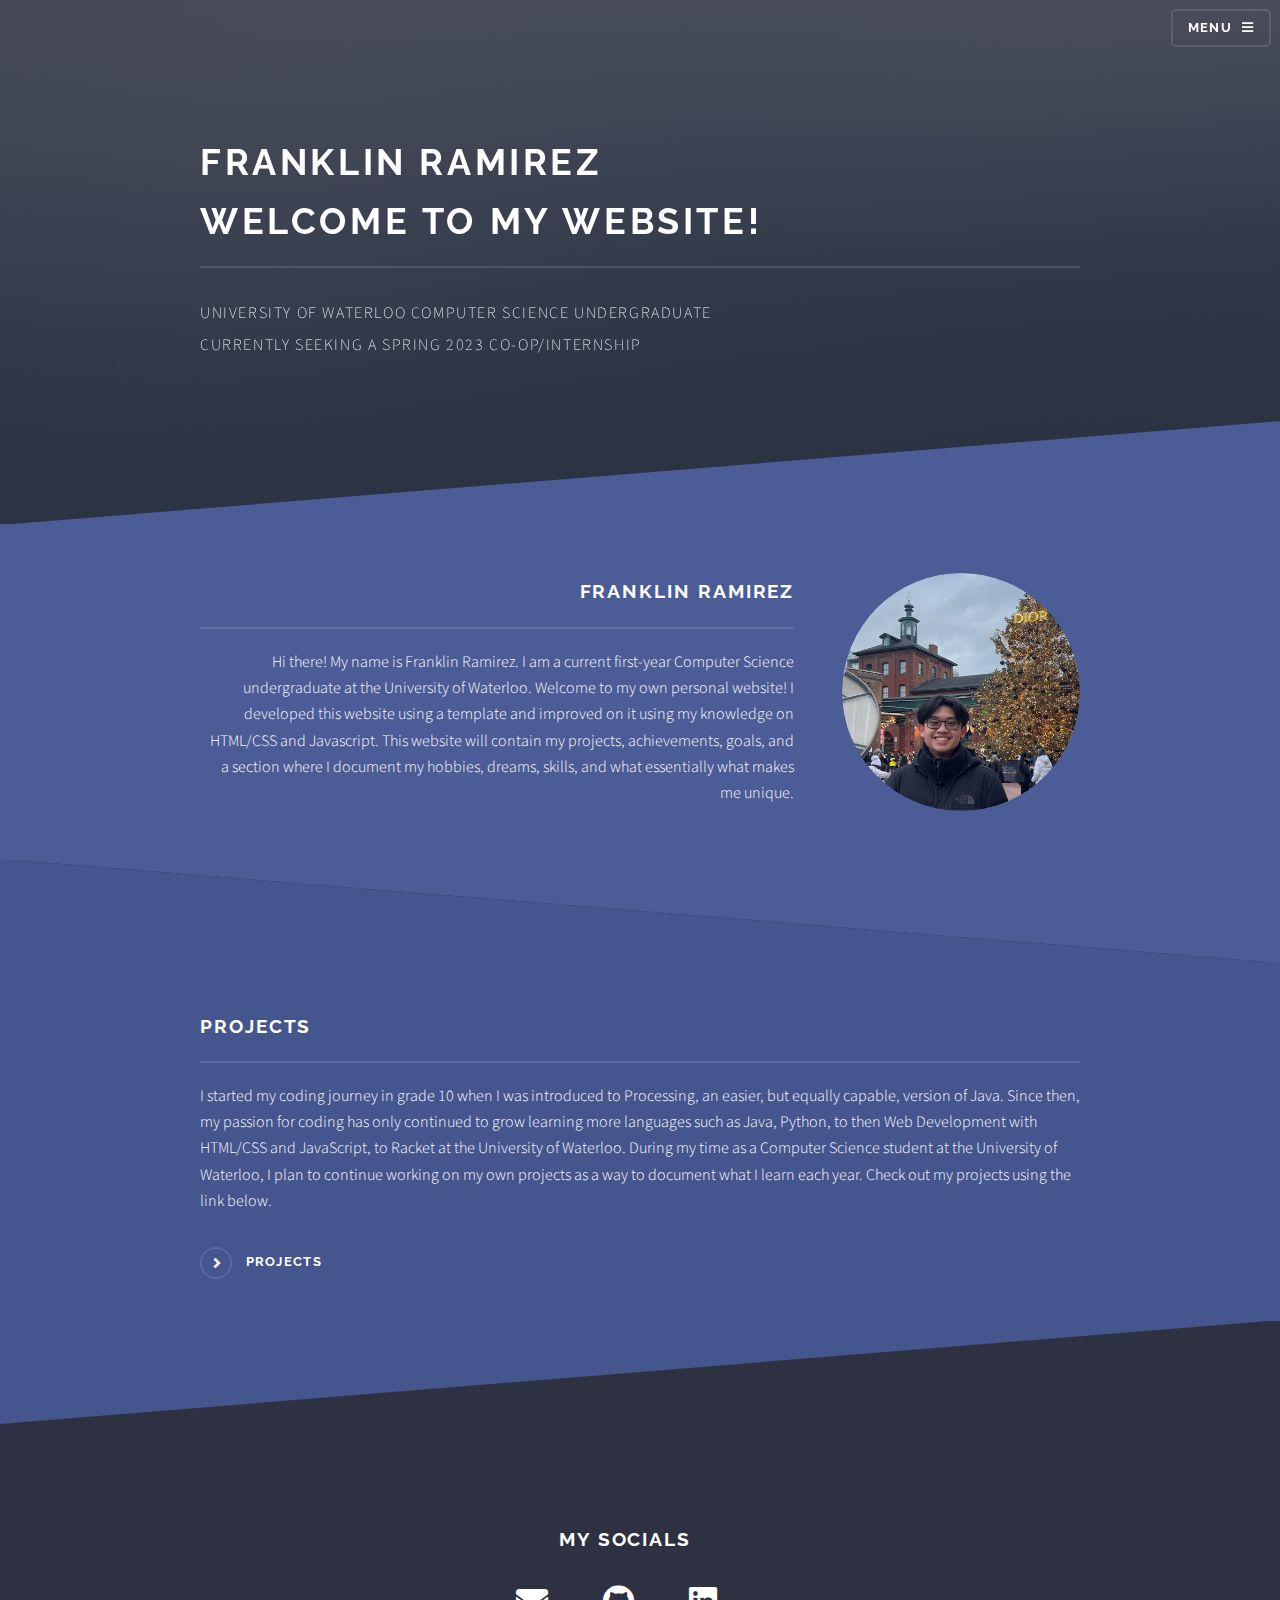
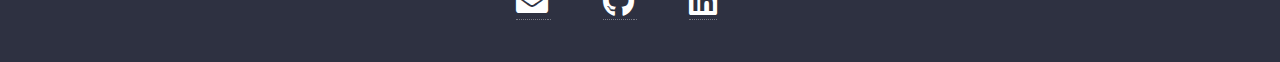
<file: index.html>
<!DOCTYPE HTML>
<html>
	<head>
		<title>Franklin Ramirez Home</title>
		<meta charset="utf-8" />
		<meta name="viewport" content="width=device-width, initial-scale=1, user-scalable=no" />
		<link rel="stylesheet" href="assets/css/main.css" />
		<noscript><link rel="stylesheet" href="assets/css/noscript.css" /></noscript>
	</head>
	<body class="is-preload">

		<!-- Page Wrapper -->
			<div id="page-wrapper">

				<!-- Header -->
					<header id="header" class="alt">
						<h1><a href="index.html">Franklin Ramirez</a></h1>
						<nav>
							<a href="#menu">Menu</a>
						</nav>
					</header>

				<!-- Menu -->
					<nav id="menu">
						<div class="inner">
							<h2>Menu</h2>
							<ul class="links">
								<li><a href="index.html">Home</a></li>
								<li><a href="projects.html">Projects</a></li>
								<!--<li><a href="elements.html">Elements</a></li>
								<li><a href="#">Log In</a></li>
								<li><a href="#">Sign Up</a></li> -->
							</ul>
							<a href="#" class="close">Close</a>
						</div>
					</nav>

				<!-- Banner -->
					<section id="banner">
						<div class="inner">
							
							<div class="logo"></div>
							<h2>Franklin Ramirez<br> Welcome to my Website!</h2>
							
							<p>University of Waterloo Computer Science Undergraduate<br>Currently seeking a Spring 2023 Co-op/Internship</p> 
							
						</div>
					</section>

				<!-- Wrapper -->
					<section id="wrapper">

						<!-- One -->
							<section id="one" class="wrapper spotlight style1">
								<div class="inner">
									<a href="#" class="image"><img  src="images/pic01.jpg" alt="Could Not Load Image" /></a>
									<div class="content">
										<h2 class="major">Franklin Ramirez</h2>
										<p>Hi there! My name is Franklin Ramirez. I am a current first-year Computer Science undergraduate at the University of Waterloo. Welcome to my own personal website! I developed this 
											website using a template and improved on it using my knowledge on HTML/CSS and Javascript. This website will contain my projects, achievements, goals, and a section where I document my hobbies, dreams, skills, and what essentially what makes me unique.
											
										</p>
									<!--	<a href="#" class="special">Learn more</a> Will continue and add a page soon-->
									</div>
								</div>
							</section>
								
						<!-- Two 
							<section id="two" class="wrapper alt spotlight style2">
								<div class="inner">
									<a href="#" class="image"><img src="images/pic02.jpg" alt="" /></a>
									<div class="content">
										<h2 class="major"></h2>
										<p>Lorem ipsum dolor sit amet, etiam lorem adipiscing elit. Cras turpis ante, nullam sit amet turpis non, sollicitudin posuere urna. Mauris id tellus arcu. Nunc vehicula id nulla dignissim dapibus. Nullam ultrices, neque et faucibus viverra, ex nulla cursus.</p>
										<a href="#" class="special">Learn more</a>
									</div>
								</div>
							</section> -->

						<!-- Three -->
							<section id="three" class="wrapper alt spotlight style2">
								<div class="inner">
									
									<div class="content">
										<h2 class="major">Projects</h2>
										<p>I started my coding journey in grade 10 when I was introduced to Processing, an easier, but equally capable, version of Java. Since then, 
											my passion for coding has only continued to grow learning more languages such as Java, Python, to then Web Development with HTML/CSS and JavaScript, to Racket 
											at the University of Waterloo. During my time as a Computer Science student at the University of Waterloo, I plan to continue working on my own projects as a way to document what I learn each year.
											Check out my projects using the link below. 
										</p>
										<a href="projects.html" class="special">Projects</a>
									</div>
								</div>
							</section>

						<!-- Four -->
						<!-- 	<section id="four" class="wrapper alt style1">
								<div class="inner">
									<h2 class="major">Vitae phasellus</h2>
									<p>Cras mattis ante fermentum, malesuada neque vitae, eleifend erat. Phasellus non pulvinar erat. Fusce tincidunt, nisl eget mattis egestas, purus ipsum consequat orci, sit amet lobortis lorem lacus in tellus. Sed ac elementum arcu. Quisque placerat auctor laoreet.</p>
									<section class="features">
										<article>
											<a href="#" class="image"><img src="images/pic04.jpg" alt="" /></a>
											<h3 class="major">Sed feugiat lorem</h3>
											<p>Lorem ipsum dolor sit amet, consectetur adipiscing vehicula id nulla dignissim dapibus ultrices.</p>
											<a href="#" class="special">Learn more</a>
										</article>
										<article>
											<a href="#" class="image"><img src="images/pic05.jpg" alt="" /></a>
											<h3 class="major">Nisl placerat</h3>
											<p>Lorem ipsum dolor sit amet, consectetur adipiscing vehicula id nulla dignissim dapibus ultrices.</p>
											<a href="#" class="special">Learn more</a>
										</article>
										<article>
											<a href="#" class="image"><img src="images/pic06.jpg" alt="" /></a>
											<h3 class="major">Ante fermentum</h3>
											<p>Lorem ipsum dolor sit amet, consectetur adipiscing vehicula id nulla dignissim dapibus ultrices.</p>
											<a href="#" class="special">Learn more</a>
										</article>
										<article>
											<a href="#" class="image"><img src="images/pic07.jpg" alt="" /></a>
											<h3 class="major">Fusce consequat</h3>
											<p>Lorem ipsum dolor sit amet, consectetur adipiscing vehicula id nulla dignissim dapibus ultrices.</p>
											<a href="#" class="special">Learn more</a>
										</article>
									</section>
									<ul class="actions">
										<li><a href="#" class="button">Browse All</a></li>
									</ul>
								</div>
							</section> 

					</section>   -->

				<!-- Footer -->
					<section id="footerEdit">
					<div class  = "text">
						<h2 class = "info">My Socials</h2>
					</div>
						<div class = "myDivElement"> 
						<ul class="contact">
	
							<li> <a href= "mailto:franklin.ramirez6111@gmail.com"> <i class="icon solid fa-envelope" style = "font-size: 2em"></i></li> </a>
							<li> <a href= "https://github.com/franklin611"> <i class="icon brands fa-github" style = "font-size: 2em"></i></li> </a>
							<li> <a href= "https://www.linkedin.com/in/franklin-ramirez611/"> <i class="icon brands fa-linkedin" style = "font-size: 2em"></i></li> </a>
							
						</ul>
					</div>
					</section>

			</div>

		<!-- Scripts -->
			<script src="assets/js/jquery.min.js"></script>
			<script src="assets/js/jquery.scrollex.min.js"></script>
			<script src="assets/js/browser.min.js"></script>
			<script src="assets/js/breakpoints.min.js"></script>
			<script src="assets/js/util.js"></script>
			<script src="assets/js/main.js"></script>

	</body>
</html>

<!-- Footer 
<section id="footer">
	<div class="inner">
		<h2 class="major">Get in touch</h2>
		<p>Cras mattis ante fermentum, malesuada neque vitae, eleifend erat. Phasellus non pulvinar erat. Fusce tincidunt, nisl eget mattis egestas, purus ipsum consequat orci, sit amet lobortis lorem lacus in tellus. Sed ac elementum arcu. Quisque placerat auctor laoreet.</p>
		<form method="post" action="#">
			<div class="fields">
				<div class="field">
					<label for="name">Name</label>
					<input type="text" name="name" id="name" />
				</div>
				<div class="field">
					<label for="email">Email</label>
					<input type="email" name="email" id="email" />
				</div>
				<div class="field">
					<label for="message">Message</label>
					<textarea name="message" id="message" rows="4"></textarea>
				</div>
			</div>
			<ul class="actions">
				<li><input type="submit" value="Send Message" /></li>
			</ul>
		</form>
		<ul class="contact">
			<li class="icon solid fa-home">
				Untitled Inc<br />
				1234 Somewhere Road Suite #2894<br />
				Nashville, TN 00000-0000
			</li>
			<li class="icon solid fa-phone">(000) 000-0000</li>
			<li class="icon solid fa-envelope"><a href="#">information@untitled.tld</a></li>
			<li class="icon brands fa-twitter"><a href="#">twitter.com/untitled-tld</a></li>
			<li class="icon brands fa-facebook-f"><a href="#">facebook.com/untitled-tld</a></li>
			<li class="icon brands fa-instagram"><a href="#">instagram.com/untitled-tld</a></li>
		</ul>
		<ul class="copyright">
			<li>&copy; Untitled Inc. All rights reserved.</li><li>Design: <a href="http://html5up.net">HTML5 UP</a></li>
		</ul>
	</div>
</section>

</div>
-->
</file>
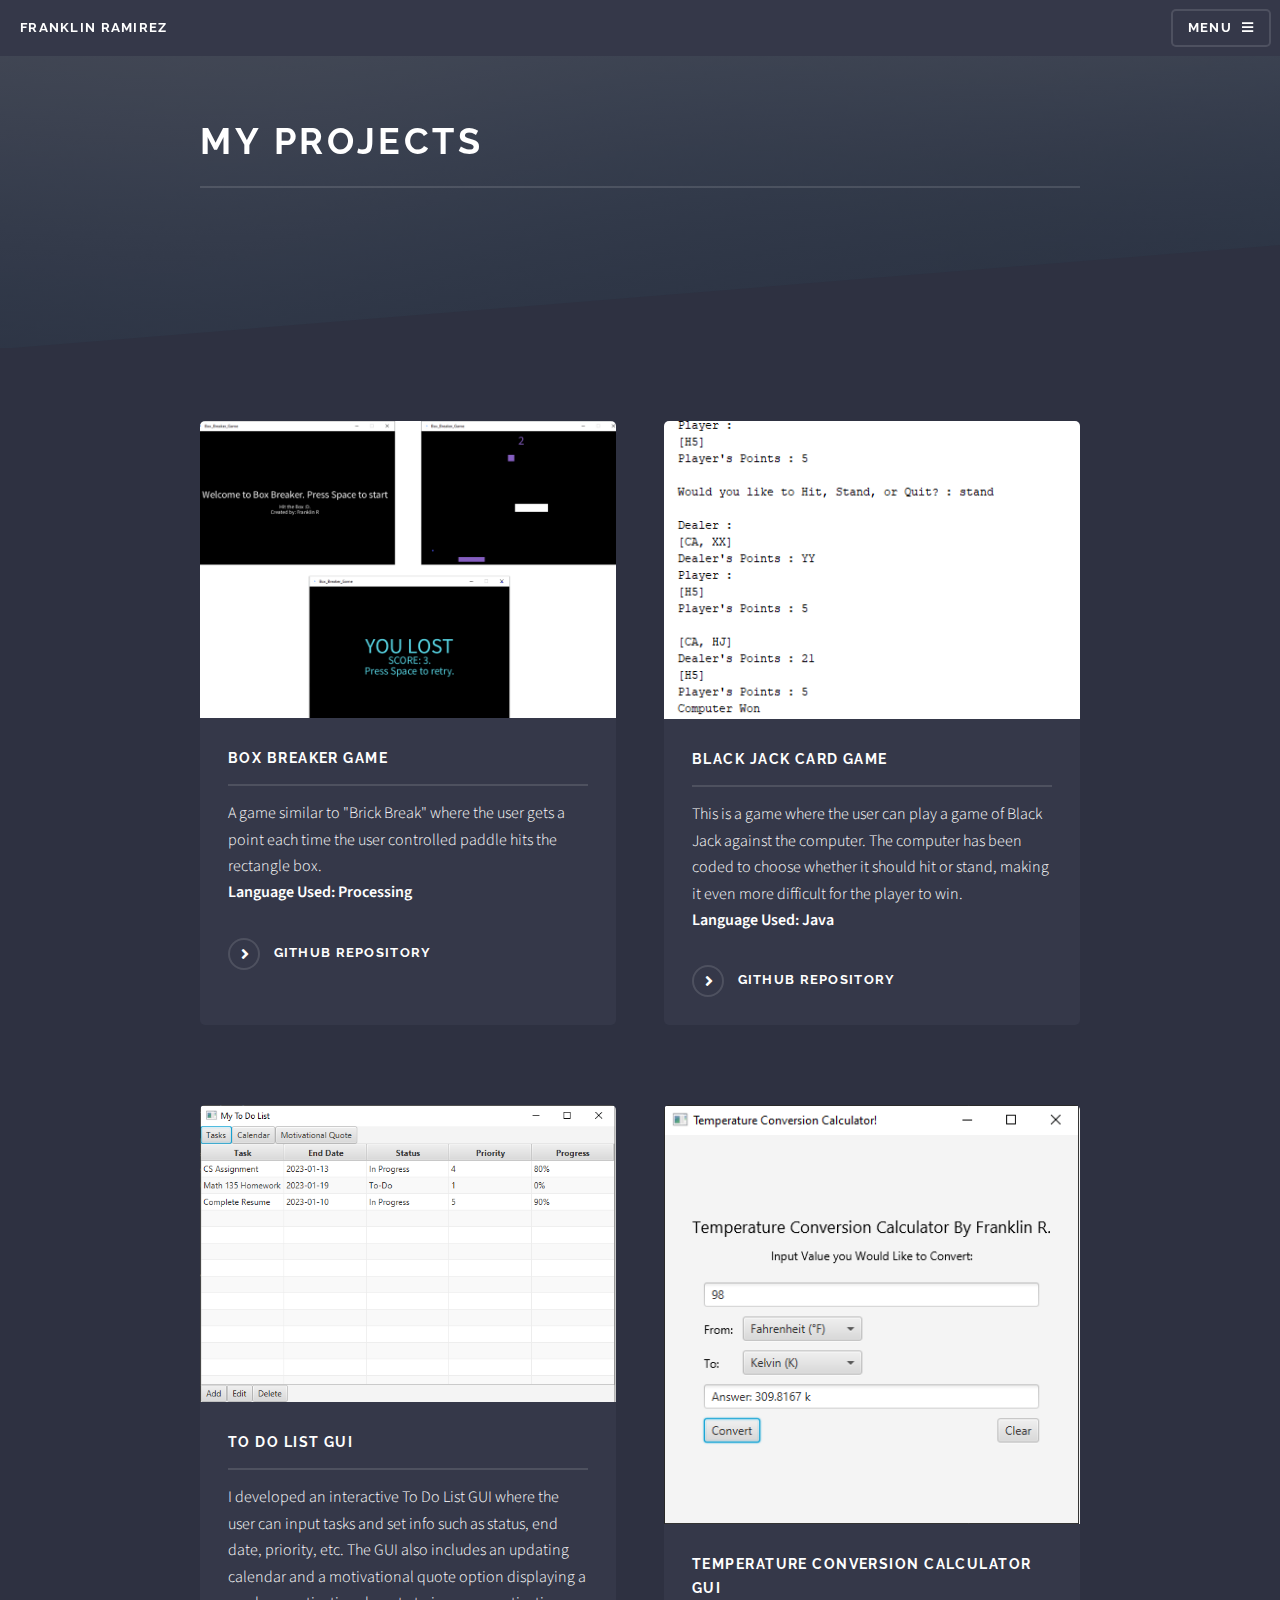
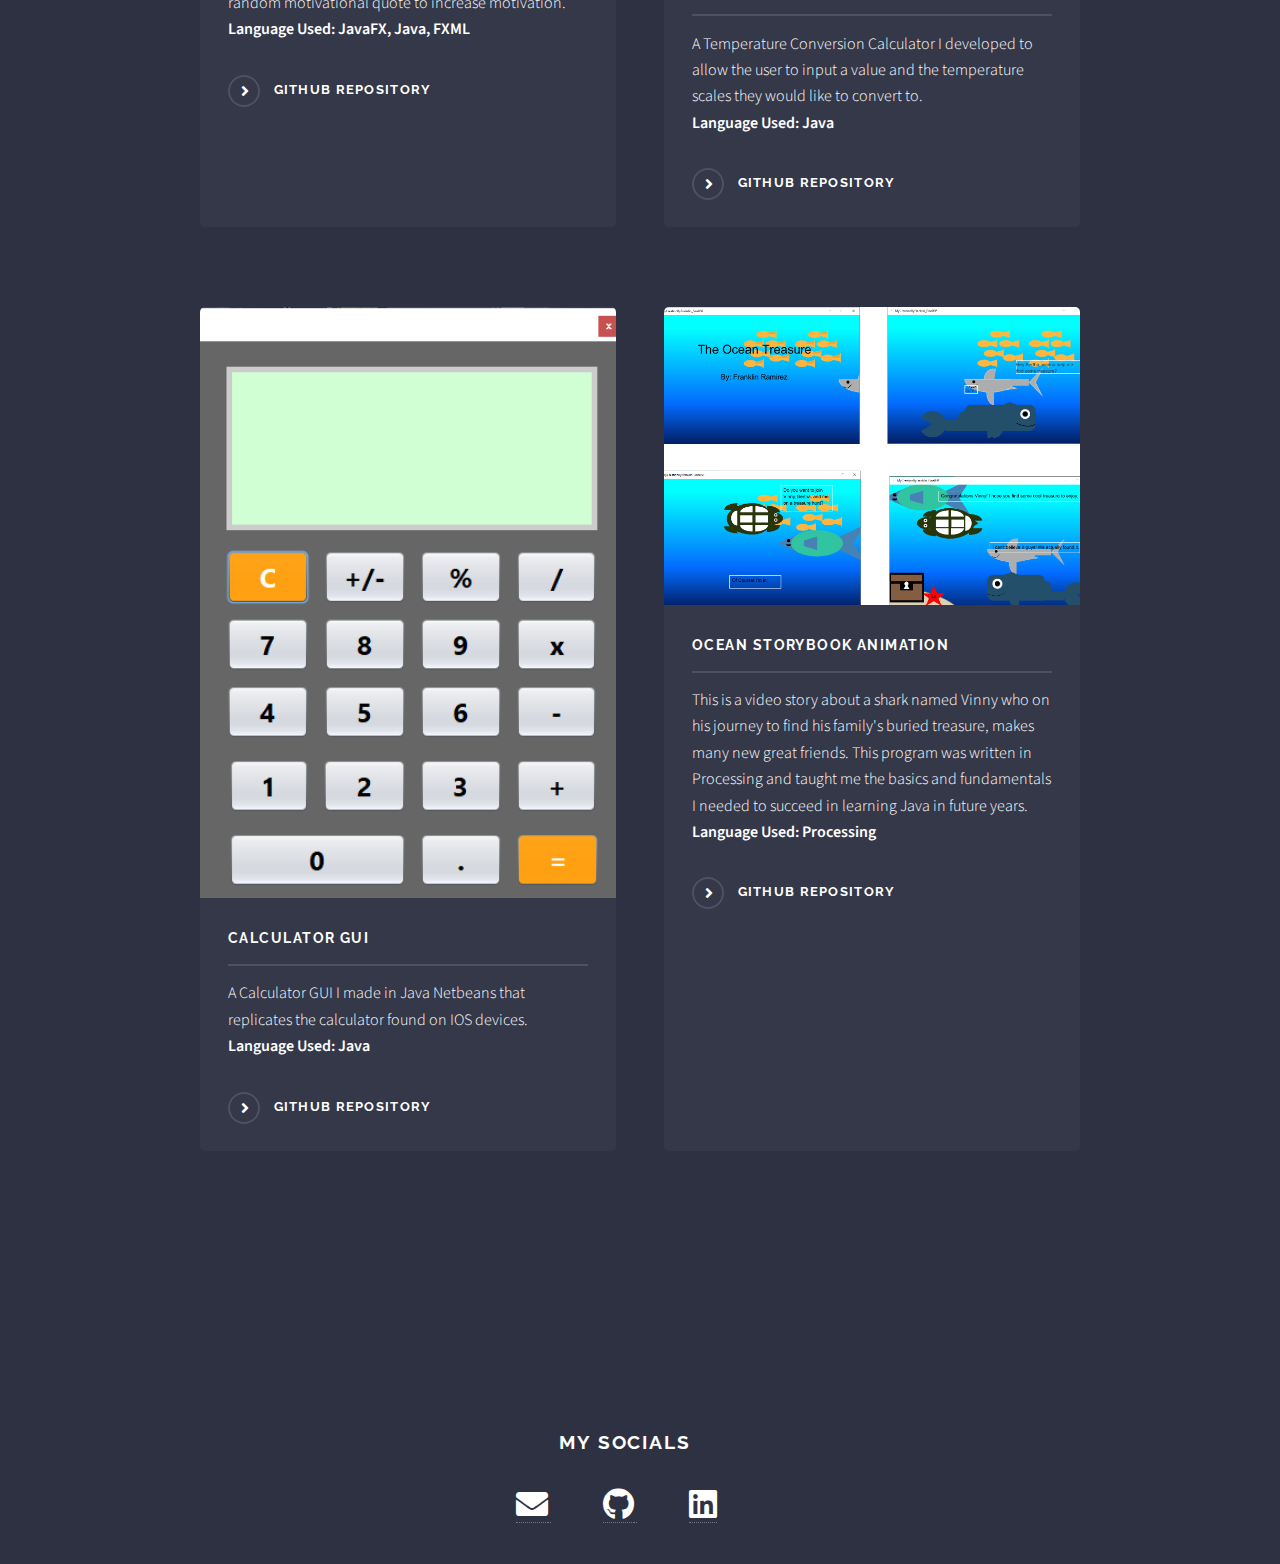
<file: projects.html>
<!DOCTYPE HTML>
<html>
	<head>
		<title>Franklin Ramirez Projects</title>
		<meta charset="utf-8" />
		<meta name="viewport" content="width=device-width, initial-scale=1, user-scalable=no" />
		<link rel="stylesheet" href="assets/css/main.css" />
		<noscript><link rel="stylesheet" href="assets/css/noscript.css" /></noscript>
	</head>
	<body class="is-preload">

		<!-- Page Wrapper -->
			<div id="page-wrapper">

				<!-- Header -->
					<header id="header">
						<h1><a href="index.html">Franklin Ramirez</a></h1>
						
						<nav>
							<a href="#menu">Menu</a>
						</nav>
					</header>

				<!-- Menu -->
					<nav id="menu">
						<div class="inner">
							<h2>Menu</h2>
							<ul class="links">
								<li><a href="index.html">Home</a></li>
								<li><a href="projects.html">Projects</a></li>
								
								<!--<li><a href="elements.html">Elements</a></li>
								<li><a href="#">Log In</a></li>
								<li><a href="#">Sign Up</a></li> -->
							</ul>
							<a href="#" class="close">Close</a>
						</div>
					</nav>

				<!-- Wrapper -->
					<section id="banner">
						<header>
							<div class="inner">
								<h2>My Projects</h2>
								
							</div>
						</header>
						</section>
						<section id = "wrapper">	
						<!-- Content -->
							<div class="wrapper">
								<div class="inner">

								
									<section class="features">
										<article>
											<a href="https://github.com/franklin611/Box-Breaker-Game" class="image"><img src="images/pic02.png" alt="Could Not Load Image"  /></a>
											<h3 class="major">Box Breaker Game</h3>
											<p>A game similar to "Brick Break" where the user gets a point each time the user controlled paddle hits the rectangle box.
												<br>
											<strong>Language Used: Processing </strong><p>
											<a href="https://github.com/franklin611/Box-Breaker-Game" class="special">GitHub Repository</a>
										</article>


										<article>
											<a href="https://github.com/franklin611/BlackJack" class="image"><img src="images/pic03.png" alt="Could Not Load Image"  /></a>
											<h3 class="major">Black Jack Card Game</h3>
											<p>This is a game where the user can play a game of Black Jack against the computer. 
												The computer has been coded to choose whether it should hit or stand, making it even more difficult for the player to win.
											<br>
										<strong>Language Used: Java</strong></p>
											<a href="https://github.com/franklin611/BlackJack" class="special">GitHub Repository</a>
										</article>

						
									</section>
									<section class  ="features">
									<article>
										<a href="https://github.com/franklin611/ToDoList" class="image"><img src="images/pic04.png" alt="Could Not Load Image" /></a>
										<h3 class="major">To Do List GUI</h3>
										<p>I developed an interactive To Do List GUI where the user can input tasks and set info such as status, end date, priority, etc. 
											The GUI also includes an updating calendar and a motivational quote option displaying a random motivational quote to increase motivation.
										<br>
									<strong> Language Used: JavaFX, Java, FXML</strong></p>
										<a href="https://github.com/franklin611/ToDoList" class="special">GitHub Repository</a>
									</article>


									<article>
										<a href="https://github.com/franklin611/TemperatureConversionCalculator" class="image"><img src= "images/pic05.png" alt="Could Not Load Image"  /></a>
										<h3 class="major">Temperature Conversion Calculator GUI</h3>
										<p>A Temperature Conversion Calculator I developed to allow the user to input a value and the temperature scales they would like to convert to.<br>
										<strong>Language Used: Java</strong></p>
										<a href="https://github.com/franklin611/TemperatureConversionCalculator" class="special">GitHub Repository</a>
									</article>
								</section>


								<section class  ="features">
									<article>
										<a href="https://github.com/franklin611/CalculatorGUI" class="image"><img src="images/pic06.jpg" alt="Could Not Load Image"  /></a>
										<h3 class="major">Calculator GUI</h3>
										<p>A Calculator GUI I made in Java Netbeans that replicates the calculator found on IOS devices.  <br>
										<strong>Language Used: Java</strong></p>
										<a href="https://github.com/franklin611/CalculatorGUI" class="special">GitHub Repository</a>
									</article>


									<article>
										<a href="https://github.com/franklin611/Storybook-Animation" class="image"><img src="images/pic07.png"alt="Could Not Load Image" /></a>
										<h3 class="major">Ocean Storybook Animation</h3>
										<p>This is a video story about a shark named Vinny who on his journey to find his family's buried treasure, makes many new great friends. 
											This program was written in Processing and taught me the basics and fundamentals I needed to succeed in learning Java in future years.<br>
											<strong>Language Used: Processing </strong><p>
										<a href="https://github.com/franklin611/Storybook-Animation" class="special">GitHub Repository</a>
									</article>


								</section>

								</div>
							</div>

					</section>

				<!-- Footer -->
				<section id="footerEdit">
					<div class  = "text">
						<h2 class = "info">My Socials</h2>
					</div>
						<div class = "myDivElement"> 
						<ul class="contact">
	
							<li> <a href= "mailto:franklin.ramirez6111@gmail.com"> <i class="icon solid fa-envelope" style = "font-size: 2em"></i></li> </a>
							<li> <a href= "https://github.com/franklin611"> <i class="icon brands fa-github" style = "font-size: 2em"></i></li> </a>
							<li> <a href= "https://www.linkedin.com/in/franklin-ramirez611/"> <i class="icon brands fa-linkedin" style = "font-size: 2em"></i></li> </a>
							
						</ul>
					</div>
					</section>

		<!-- Scripts -->
			<script src="assets/js/jquery.min.js"></script>
			<script src="assets/js/jquery.scrollex.min.js"></script>
			<script src="assets/js/browser.min.js"></script>
			<script src="assets/js/breakpoints.min.js"></script>
			<script src="assets/js/util.js"></script>
			<script src="assets/js/main.js"></script>

	</body>
</html>
</file>
<file: assets/css/noscript.css>
/*
	Solid State by HTML5 UP
	html5up.net | @ajlkn
	Free for personal and commercial use under the CCA 3.0 license (html5up.net/license)
*/

/* Banner */

	body.is-preload #banner .logo {
		-moz-transform: none;
		-webkit-transform: none;
		-ms-transform: none;
		transform: none;
		opacity: 1;
	}

	body.is-preload #banner h2 {
		opacity: 1;
		-moz-transform: none;
		-webkit-transform: none;
		-ms-transform: none;
		transform: none;
		-moz-filter: none;
		-webkit-filter: none;
		-ms-filter: none;
		filter: none;
	}

	body.is-preload #banner p {
		opacity: 01;
		-moz-transform: none;
		-webkit-transform: none;
		-ms-transform: none;
		transform: none;
		-moz-filter: none;
		-webkit-filter: none;
		-ms-filter: none;
		filter: none;
	}
</file>
<file: assets/css/main.css>
@import url(fontawesome-all.min.css);
@import url("https://fonts.googleapis.com/css?family=Raleway:200,700|Source+Sans+Pro:300,600,300italic,600italic");

/*
	Solid State by HTML5 UP
	html5up.net | @ajlkn
	Free for personal and commercial use under the CCA 3.0 license (html5up.net/license)
*/

html, body, div, span, applet, object,
iframe, h1, h2, h3, h4, h5, h6, p, blockquote,
pre, a, abbr, acronym, address, big, cite,
code, del, dfn, em, img, ins, kbd, q, s, samp,
small, strike, strong, sub, sup, tt, var, b,
u, i, center, dl, dt, dd, ol, ul, li, fieldset,
form, label, legend, table, caption, tbody,
tfoot, thead, tr, th, td, article, aside,
canvas, details, embed, figure, figcaption,
footer, header, hgroup, menu, nav, output, ruby,
section, summary, time, mark, audio, video {
	margin: 0;
	padding: 0;
	border: 0;
	font-size: 100%;
	font: inherit;
	vertical-align: baseline;}

article, aside, details, figcaption, figure,
footer, header, hgroup, menu, nav, section {
	display: block;}

body {
	line-height: 1;
}

ol, ul {
	list-style: none;
}

blockquote, q {
	quotes: none;
}

	blockquote:before, blockquote:after, q:before, q:after {
		content: '';
		content: none;
	}

table {
	border-collapse: collapse;
	border-spacing: 0;
}

body {
	-webkit-text-size-adjust: none;
}

mark {
	background-color: transparent;
	color: inherit;
}

input::-moz-focus-inner {
	border: 0;
	padding: 0;
}

input, select, textarea {
	-moz-appearance: none;
	-webkit-appearance: none;
	-ms-appearance: none;
	appearance: none;
}

/* Basic */

	@-ms-viewport {
		width: device-width;
	}

	body {
		-ms-overflow-style: scrollbar;
	}

	@media screen and (max-width: 480px) {

		html, body {
			min-width: 320px;
		}

	}

	html {
		box-sizing: border-box;
	}

	*, *:before, *:after {
		box-sizing: inherit;
	}

	body {
		background-color: #2e3141;
		background-image: linear-gradient(to top, rgba(46, 49, 65, 0.8), rgba(46, 49, 65, 0.8)), url("../../images/bg.jpg");
		background-size: auto,
 cover;
		background-attachment: fixed,
 fixed;
		background-position: center,
 center;
	}

		body.is-preload *, body.is-preload *:before, body.is-preload *:after {
			-moz-animation: none !important;
			-webkit-animation: none !important;
			-ms-animation: none !important;
			animation: none !important;
			-moz-transition: none !important;
			-webkit-transition: none !important;
			-ms-transition: none !important;
			transition: none !important;
		}

/* Type */

	body, input, select, textarea {
		color: #ffffff;
		font-family: "Source Sans Pro", Helvetica, sans-serif;
		font-size: 16.5pt;
		font-weight: 300;
		line-height: 1.65;
	}

		@media screen and (max-width: 1680px) {

			body, input, select, textarea {
				font-size: 13pt;
			}

		}

		@media screen and (max-width: 1280px) {

			body, input, select, textarea {
				font-size: 12pt;
			}

		}

		@media screen and (max-width: 980px) {

			body, input, select, textarea {
				font-size: 12pt;
			}

		}

		@media screen and (max-width: 736px) {

			body, input, select, textarea {
				font-size: 12pt;
			}

		}

		@media screen and (max-width: 480px) {

			body, input, select, textarea {
				font-size: 12pt;
			}

		}

	a {
		-moz-transition: color 0.2s ease-in-out, border-bottom-color 0.2s ease-in-out;
		-webkit-transition: color 0.2s ease-in-out, border-bottom-color 0.2s ease-in-out;
		-ms-transition: color 0.2s ease-in-out, border-bottom-color 0.2s ease-in-out;
		transition: color 0.2s ease-in-out, border-bottom-color 0.2s ease-in-out;
		border-bottom: dotted 1px rgba(255, 255, 255, 0.35);
		color: #ffffff;
		text-decoration: none;
	}

		a:hover {
			border-bottom-color: transparent;
			color: #ffffff !important;
		}

		a.special:not(.button) {
			text-decoration: none;
			border-bottom: 0;
			display: block;
			font-family: Raleway, Helvetica, sans-serif;
			font-size: 0.8em;
			font-weight: 700;
			letter-spacing: 0.1em;
			margin: 0 0 2em 0;
			text-transform: uppercase;
		}

			a.special:not(.button):before {
				-moz-osx-font-smoothing: grayscale;
				-webkit-font-smoothing: antialiased;
				display: inline-block;
				font-style: normal;
				font-variant: normal;
				text-rendering: auto;
				line-height: 1;
				text-transform: none !important;
				font-family: 'Font Awesome 5 Free';
				font-weight: 900;
			}

			a.special:not(.button):before {
				-moz-transition: background-color 0.2s ease-in-out;
				-webkit-transition: background-color 0.2s ease-in-out;
				-ms-transition: background-color 0.2s ease-in-out;
				transition: background-color 0.2s ease-in-out;
				border-radius: 100%;
				border: solid 2px rgba(255, 255, 255, 0.125);
				content: '\f105';
				display: inline-block;
				font-size: 1.25em;
				height: 2em;
				line-height: 1.75em;
				margin-right: 0.85em;
				text-align: center;
				text-indent: 0.15em;
				vertical-align: middle;
				width: 2em;
			}

			a.special:not(.button):hover:before {
				background-color: rgba(255, 255, 255, 0.025);
			}

			a.special:not(.button):active:before {
				background-color: rgba(255, 255, 255, 0.075);
			}

	strong, b {
		color: #ffffff;
		font-weight: 600;
	}

	em, i {
		font-style: italic;
	}

	p {
		margin: 0 0 2em 0;
	}

	h1, h2, h3, h4, h5, h6 {
		color: #ffffff;
		font-family: Raleway, Helvetica, sans-serif;
		font-weight: 700;
		letter-spacing: 0.1em;
		margin: 0 0 1em 0;
		text-transform: uppercase;
	}

		h1 a, h2 a, h3 a, h4 a, h5 a, h6 a {
			color: inherit;
			text-decoration: none;
			border-bottom: 0;
		}

		h1 span, h2 span, h3 span, h4 span, h5 span, h6 span {
			font-weight: 200;
		}

		h1.major, h2.major, h3.major, h4.major, h5.major, h6.major {
			padding-bottom: 1em;
			border-bottom: solid 2px rgba(255, 255, 255, 0.125);
		}

	h2 {
		font-size: 1.2em;
	}

	h3 {
		font-size: 0.9em;
	}

	h4 {
		font-size: 0.7em;
	}

	h5 {
		font-size: 0.7em;
	}

	h6 {
		font-size: 0.7em;
	}

	@media screen and (max-width: 736px) {

		h2 {
			font-size: 1em;
		}

		h3 {
			font-size: 0.8em;
		}

	}

	sub {
		font-size: 0.8em;
		position: relative;
		top: 0.5em;
	}

	sup {
		font-size: 0.8em;
		position: relative;
		top: -0.5em;
	}

	blockquote {
		border-left: solid 4px rgba(255, 255, 255, 0.125);
		font-style: italic;
		margin: 0 0 2em 0;
		padding: 0.5em 0 0.5em 2em;
	}

	code {
		background: rgba(255, 255, 255, 0.025);
		border-radius: 5px;
		border: solid 2px rgba(255, 255, 255, 0.125);
		font-family: "Courier New", monospace;
		font-size: 0.9em;
		margin: 0 0.25em;
		padding: 0.25em 0.65em;
	}

	pre {
		-webkit-overflow-scrolling: touch;
		font-family: "Courier New", monospace;
		font-size: 0.9em;
		margin: 0 0 2em 0;
	}

		pre code {
			display: block;
			line-height: 1.75em;
			padding: 1em 1.5em;
			overflow-x: auto;
		}

	hr {
		border: 0;
		border-bottom: solid 2px rgba(255, 255, 255, 0.125);
		margin: 2.5em 0;
	}

		hr.major {
			margin: 4em 0;
		}

	.align-left {
		text-align: left;
	}

	.align-center {
		text-align: center;
	}

	.align-right {
		text-align: right;
	}

/* Row */

	.row {
		display: flex;
		flex-wrap: wrap;
		box-sizing: border-box;
		align-items: stretch;
	}

		.row > * {
			box-sizing: border-box;
		}

		.row.gtr-uniform > * > :last-child {
			margin-bottom: 0;
		}

		.row.aln-left {
			justify-content: flex-start;
		}

		.row.aln-center {
			justify-content: center;
		}

		.row.aln-right {
			justify-content: flex-end;
		}

		.row.aln-top {
			align-items: flex-start;
		}

		.row.aln-middle {
			align-items: center;
		}

		.row.aln-bottom {
			align-items: flex-end;
		}

		.row > .imp {
			order: -1;
		}

		.row > .col-1 {
			width: 8.33333%;
		}

		.row > .off-1 {
			margin-left: 8.33333%;
		}

		.row > .col-2 {
			width: 16.66667%;
		}

		.row > .off-2 {
			margin-left: 16.66667%;
		}

		.row > .col-3 {
			width: 25%;
		}

		.row > .off-3 {
			margin-left: 25%;
		}

		.row > .col-4 {
			width: 33.33333%;
		}

		.row > .off-4 {
			margin-left: 33.33333%;
		}

		.row > .col-5 {
			width: 41.66667%;
		}

		.row > .off-5 {
			margin-left: 41.66667%;
		}

		.row > .col-6 {
			width: 50%;
		}

		.row > .off-6 {
			margin-left: 50%;
		}

		.row > .col-7 {
			width: 58.33333%;
		}

		.row > .off-7 {
			margin-left: 58.33333%;
		}

		.row > .col-8 {
			width: 66.66667%;
		}

		.row > .off-8 {
			margin-left: 66.66667%;
		}

		.row > .col-9 {
			width: 75%;
		}

		.row > .off-9 {
			margin-left: 75%;
		}

		.row > .col-10 {
			width: 83.33333%;
		}

		.row > .off-10 {
			margin-left: 83.33333%;
		}

		.row > .col-11 {
			width: 91.66667%;
		}

		.row > .off-11 {
			margin-left: 91.66667%;
		}

		.row > .col-12 {
			width: 100%;
		}

		.row > .off-12 {
			margin-left: 100%;
		}

		.row.gtr-0 {
			margin-top: 0;
			margin-left: 0em;
		}

			.row.gtr-0 > * {
				padding: 0 0 0 0em;
			}

			.row.gtr-0.gtr-uniform {
				margin-top: 0em;
			}

				.row.gtr-0.gtr-uniform > * {
					padding-top: 0em;
				}

		.row.gtr-25 {
			margin-top: 0;
			margin-left: -0.4375em;
		}

			.row.gtr-25 > * {
				padding: 0 0 0 0.4375em;
			}

			.row.gtr-25.gtr-uniform {
				margin-top: -0.4375em;
			}

				.row.gtr-25.gtr-uniform > * {
					padding-top: 0.4375em;
				}

		.row.gtr-50 {
			margin-top: 0;
			margin-left: -0.875em;
		}

			.row.gtr-50 > * {
				padding: 0 0 0 0.875em;
			}

			.row.gtr-50.gtr-uniform {
				margin-top: -0.875em;
			}

				.row.gtr-50.gtr-uniform > * {
					padding-top: 0.875em;
				}

		.row {
			margin-top: 0;
			margin-left: -1.75em;
		}

			.row > * {
				padding: 0 0 0 1.75em;
			}

			.row.gtr-uniform {
				margin-top: -1.75em;
			}

				.row.gtr-uniform > * {
					padding-top: 1.75em;
				}

		.row.gtr-150 {
			margin-top: 0;
			margin-left: -2.625em;
		}

			.row.gtr-150 > * {
				padding: 0 0 0 2.625em;
			}

			.row.gtr-150.gtr-uniform {
				margin-top: -2.625em;
			}

				.row.gtr-150.gtr-uniform > * {
					padding-top: 2.625em;
				}

		.row.gtr-200 {
			margin-top: 0;
			margin-left: -3.5em;
		}

			.row.gtr-200 > * {
				padding: 0 0 0 3.5em;
			}

			.row.gtr-200.gtr-uniform {
				margin-top: -3.5em;
			}

				.row.gtr-200.gtr-uniform > * {
					padding-top: 3.5em;
				}

		@media screen and (max-width: 1680px) {

			.row {
				display: flex;
				flex-wrap: wrap;
				box-sizing: border-box;
				align-items: stretch;
			}

				.row > * {
					box-sizing: border-box;
				}

				.row.gtr-uniform > * > :last-child {
					margin-bottom: 0;
				}

				.row.aln-left {
					justify-content: flex-start;
				}

				.row.aln-center {
					justify-content: center;
				}

				.row.aln-right {
					justify-content: flex-end;
				}

				.row.aln-top {
					align-items: flex-start;
				}

				.row.aln-middle {
					align-items: center;
				}

				.row.aln-bottom {
					align-items: flex-end;
				}

				.row > .imp-xlarge {
					order: -1;
				}

				.row > .col-1-xlarge {
					width: 8.33333%;
				}

				.row > .off-1-xlarge {
					margin-left: 8.33333%;
				}

				.row > .col-2-xlarge {
					width: 16.66667%;
				}

				.row > .off-2-xlarge {
					margin-left: 16.66667%;
				}

				.row > .col-3-xlarge {
					width: 25%;
				}

				.row > .off-3-xlarge {
					margin-left: 25%;
				}

				.row > .col-4-xlarge {
					width: 33.33333%;
				}

				.row > .off-4-xlarge {
					margin-left: 33.33333%;
				}

				.row > .col-5-xlarge {
					width: 41.66667%;
				}

				.row > .off-5-xlarge {
					margin-left: 41.66667%;
				}

				.row > .col-6-xlarge {
					width: 50%;
				}

				.row > .off-6-xlarge {
					margin-left: 50%;
				}

				.row > .col-7-xlarge {
					width: 58.33333%;
				}

				.row > .off-7-xlarge {
					margin-left: 58.33333%;
				}

				.row > .col-8-xlarge {
					width: 66.66667%;
				}

				.row > .off-8-xlarge {
					margin-left: 66.66667%;
				}

				.row > .col-9-xlarge {
					width: 75%;
				}

				.row > .off-9-xlarge {
					margin-left: 75%;
				}

				.row > .col-10-xlarge {
					width: 83.33333%;
				}

				.row > .off-10-xlarge {
					margin-left: 83.33333%;
				}

				.row > .col-11-xlarge {
					width: 91.66667%;
				}

				.row > .off-11-xlarge {
					margin-left: 91.66667%;
				}

				.row > .col-12-xlarge {
					width: 100%;
				}

				.row > .off-12-xlarge {
					margin-left: 100%;
				}

				.row.gtr-0 {
					margin-top: 0;
					margin-left: 0em;
				}

					.row.gtr-0 > * {
						padding: 0 0 0 0em;
					}

					.row.gtr-0.gtr-uniform {
						margin-top: 0em;
					}

						.row.gtr-0.gtr-uniform > * {
							padding-top: 0em;
						}

				.row.gtr-25 {
					margin-top: 0;
					margin-left: -0.4375em;
				}

					.row.gtr-25 > * {
						padding: 0 0 0 0.4375em;
					}

					.row.gtr-25.gtr-uniform {
						margin-top: -0.4375em;
					}

						.row.gtr-25.gtr-uniform > * {
							padding-top: 0.4375em;
						}

				.row.gtr-50 {
					margin-top: 0;
					margin-left: -0.875em;
				}

					.row.gtr-50 > * {
						padding: 0 0 0 0.875em;
					}

					.row.gtr-50.gtr-uniform {
						margin-top: -0.875em;
					}

						.row.gtr-50.gtr-uniform > * {
							padding-top: 0.875em;
						}

				.row {
					margin-top: 0;
					margin-left: -1.75em;
				}

					.row > * {
						padding: 0 0 0 1.75em;
					}

					.row.gtr-uniform {
						margin-top: -1.75em;
					}

						.row.gtr-uniform > * {
							padding-top: 1.75em;
						}

				.row.gtr-150 {
					margin-top: 0;
					margin-left: -2.625em;
				}

					.row.gtr-150 > * {
						padding: 0 0 0 2.625em;
					}

					.row.gtr-150.gtr-uniform {
						margin-top: -2.625em;
					}

						.row.gtr-150.gtr-uniform > * {
							padding-top: 2.625em;
						}

				.row.gtr-200 {
					margin-top: 0;
					margin-left: -3.5em;
				}

					.row.gtr-200 > * {
						padding: 0 0 0 3.5em;
					}

					.row.gtr-200.gtr-uniform {
						margin-top: -3.5em;
					}

						.row.gtr-200.gtr-uniform > * {
							padding-top: 3.5em;
						}

		}

		@media screen and (max-width: 1280px) {

			.row {
				display: flex;
				flex-wrap: wrap;
				box-sizing: border-box;
				align-items: stretch;
			}

				.row > * {
					box-sizing: border-box;
				}

				.row.gtr-uniform > * > :last-child {
					margin-bottom: 0;
				}

				.row.aln-left {
					justify-content: flex-start;
				}

				.row.aln-center {
					justify-content: center;
				}

				.row.aln-right {
					justify-content: flex-end;
				}

				.row.aln-top {
					align-items: flex-start;
				}

				.row.aln-middle {
					align-items: center;
				}

				.row.aln-bottom {
					align-items: flex-end;
				}

				.row > .imp-large {
					order: -1;
				}

				.row > .col-1-large {
					width: 8.33333%;
				}

				.row > .off-1-large {
					margin-left: 8.33333%;
				}

				.row > .col-2-large {
					width: 16.66667%;
				}

				.row > .off-2-large {
					margin-left: 16.66667%;
				}

				.row > .col-3-large {
					width: 25%;
				}

				.row > .off-3-large {
					margin-left: 25%;
				}

				.row > .col-4-large {
					width: 33.33333%;
				}

				.row > .off-4-large {
					margin-left: 33.33333%;
				}

				.row > .col-5-large {
					width: 41.66667%;
				}

				.row > .off-5-large {
					margin-left: 41.66667%;
				}

				.row > .col-6-large {
					width: 50%;
				}

				.row > .off-6-large {
					margin-left: 50%;
				}

				.row > .col-7-large {
					width: 58.33333%;
				}

				.row > .off-7-large {
					margin-left: 58.33333%;
				}

				.row > .col-8-large {
					width: 66.66667%;
				}

				.row > .off-8-large {
					margin-left: 66.66667%;
				}

				.row > .col-9-large {
					width: 75%;
				}

				.row > .off-9-large {
					margin-left: 75%;
				}

				.row > .col-10-large {
					width: 83.33333%;
				}

				.row > .off-10-large {
					margin-left: 83.33333%;
				}

				.row > .col-11-large {
					width: 91.66667%;
				}

				.row > .off-11-large {
					margin-left: 91.66667%;
				}

				.row > .col-12-large {
					width: 100%;
				}

				.row > .off-12-large {
					margin-left: 100%;
				}

				.row.gtr-0 {
					margin-top: 0;
					margin-left: 0em;
				}

					.row.gtr-0 > * {
						padding: 0 0 0 0em;
					}

					.row.gtr-0.gtr-uniform {
						margin-top: 0em;
					}

						.row.gtr-0.gtr-uniform > * {
							padding-top: 0em;
						}

				.row.gtr-25 {
					margin-top: 0;
					margin-left: -0.4375em;
				}

					.row.gtr-25 > * {
						padding: 0 0 0 0.4375em;
					}

					.row.gtr-25.gtr-uniform {
						margin-top: -0.4375em;
					}

						.row.gtr-25.gtr-uniform > * {
							padding-top: 0.4375em;
						}

				.row.gtr-50 {
					margin-top: 0;
					margin-left: -0.875em;
				}

					.row.gtr-50 > * {
						padding: 0 0 0 0.875em;
					}

					.row.gtr-50.gtr-uniform {
						margin-top: -0.875em;
					}

						.row.gtr-50.gtr-uniform > * {
							padding-top: 0.875em;
						}

				.row {
					margin-top: 0;
					margin-left: -1.75em;
				}

					.row > * {
						padding: 0 0 0 1.75em;
					}

					.row.gtr-uniform {
						margin-top: -1.75em;
					}

						.row.gtr-uniform > * {
							padding-top: 1.75em;
						}

				.row.gtr-150 {
					margin-top: 0;
					margin-left: -2.625em;
				}

					.row.gtr-150 > * {
						padding: 0 0 0 2.625em;
					}

					.row.gtr-150.gtr-uniform {
						margin-top: -2.625em;
					}

						.row.gtr-150.gtr-uniform > * {
							padding-top: 2.625em;
						}

				.row.gtr-200 {
					margin-top: 0;
					margin-left: -3.5em;
				}

					.row.gtr-200 > * {
						padding: 0 0 0 3.5em;
					}

					.row.gtr-200.gtr-uniform {
						margin-top: -3.5em;
					}

						.row.gtr-200.gtr-uniform > * {
							padding-top: 3.5em;
						}

		}

		@media screen and (max-width: 980px) {

			.row {
				display: flex;
				flex-wrap: wrap;
				box-sizing: border-box;
				align-items: stretch;
			}

				.row > * {
					box-sizing: border-box;
				}

				.row.gtr-uniform > * > :last-child {
					margin-bottom: 0;
				}

				.row.aln-left {
					justify-content: flex-start;
				}

				.row.aln-center {
					justify-content: center;
				}

				.row.aln-right {
					justify-content: flex-end;
				}

				.row.aln-top {
					align-items: flex-start;
				}

				.row.aln-middle {
					align-items: center;
				}

				.row.aln-bottom {
					align-items: flex-end;
				}

				.row > .imp-medium {
					order: -1;
				}

				.row > .col-1-medium {
					width: 8.33333%;
				}

				.row > .off-1-medium {
					margin-left: 8.33333%;
				}

				.row > .col-2-medium {
					width: 16.66667%;
				}

				.row > .off-2-medium {
					margin-left: 16.66667%;
				}

				.row > .col-3-medium {
					width: 25%;
				}

				.row > .off-3-medium {
					margin-left: 25%;
				}

				.row > .col-4-medium {
					width: 33.33333%;
				}

				.row > .off-4-medium {
					margin-left: 33.33333%;
				}

				.row > .col-5-medium {
					width: 41.66667%;
				}

				.row > .off-5-medium {
					margin-left: 41.66667%;
				}

				.row > .col-6-medium {
					width: 50%;
				}

				.row > .off-6-medium {
					margin-left: 50%;
				}

				.row > .col-7-medium {
					width: 58.33333%;
				}

				.row > .off-7-medium {
					margin-left: 58.33333%;
				}

				.row > .col-8-medium {
					width: 66.66667%;
				}

				.row > .off-8-medium {
					margin-left: 66.66667%;
				}

				.row > .col-9-medium {
					width: 75%;
				}

				.row > .off-9-medium {
					margin-left: 75%;
				}

				.row > .col-10-medium {
					width: 83.33333%;
				}

				.row > .off-10-medium {
					margin-left: 83.33333%;
				}

				.row > .col-11-medium {
					width: 91.66667%;
				}

				.row > .off-11-medium {
					margin-left: 91.66667%;
				}

				.row > .col-12-medium {
					width: 100%;
				}

				.row > .off-12-medium {
					margin-left: 100%;
				}

				.row.gtr-0 {
					margin-top: 0;
					margin-left: 0em;
				}

					.row.gtr-0 > * {
						padding: 0 0 0 0em;
					}

					.row.gtr-0.gtr-uniform {
						margin-top: 0em;
					}

						.row.gtr-0.gtr-uniform > * {
							padding-top: 0em;
						}

				.row.gtr-25 {
					margin-top: 0;
					margin-left: -0.4375em;
				}

					.row.gtr-25 > * {
						padding: 0 0 0 0.4375em;
					}

					.row.gtr-25.gtr-uniform {
						margin-top: -0.4375em;
					}

						.row.gtr-25.gtr-uniform > * {
							padding-top: 0.4375em;
						}

				.row.gtr-50 {
					margin-top: 0;
					margin-left: -0.875em;
				}

					.row.gtr-50 > * {
						padding: 0 0 0 0.875em;
					}

					.row.gtr-50.gtr-uniform {
						margin-top: -0.875em;
					}

						.row.gtr-50.gtr-uniform > * {
							padding-top: 0.875em;
						}

				.row {
					margin-top: 0;
					margin-left: -1.75em;
				}

					.row > * {
						padding: 0 0 0 1.75em;
					}

					.row.gtr-uniform {
						margin-top: -1.75em;
					}

						.row.gtr-uniform > * {
							padding-top: 1.75em;
						}

				.row.gtr-150 {
					margin-top: 0;
					margin-left: -2.625em;
				}

					.row.gtr-150 > * {
						padding: 0 0 0 2.625em;
					}

					.row.gtr-150.gtr-uniform {
						margin-top: -2.625em;
					}

						.row.gtr-150.gtr-uniform > * {
							padding-top: 2.625em;
						}

				.row.gtr-200 {
					margin-top: 0;
					margin-left: -3.5em;
				}

					.row.gtr-200 > * {
						padding: 0 0 0 3.5em;
					}

					.row.gtr-200.gtr-uniform {
						margin-top: -3.5em;
					}

						.row.gtr-200.gtr-uniform > * {
							padding-top: 3.5em;
						}

		}

		@media screen and (max-width: 736px) {

			.row {
				display: flex;
				flex-wrap: wrap;
				box-sizing: border-box;
				align-items: stretch;
			}

				.row > * {
					box-sizing: border-box;
				}

				.row.gtr-uniform > * > :last-child {
					margin-bottom: 0;
				}

				.row.aln-left {
					justify-content: flex-start;
				}

				.row.aln-center {
					justify-content: center;
				}

				.row.aln-right {
					justify-content: flex-end;
				}

				.row.aln-top {
					align-items: flex-start;
				}

				.row.aln-middle {
					align-items: center;
				}

				.row.aln-bottom {
					align-items: flex-end;
				}

				.row > .imp-small {
					order: -1;
				}

				.row > .col-1-small {
					width: 8.33333%;
				}

				.row > .off-1-small {
					margin-left: 8.33333%;
				}

				.row > .col-2-small {
					width: 16.66667%;
				}

				.row > .off-2-small {
					margin-left: 16.66667%;
				}

				.row > .col-3-small {
					width: 25%;
				}

				.row > .off-3-small {
					margin-left: 25%;
				}

				.row > .col-4-small {
					width: 33.33333%;
				}

				.row > .off-4-small {
					margin-left: 33.33333%;
				}

				.row > .col-5-small {
					width: 41.66667%;
				}

				.row > .off-5-small {
					margin-left: 41.66667%;
				}

				.row > .col-6-small {
					width: 50%;
				}

				.row > .off-6-small {
					margin-left: 50%;
				}

				.row > .col-7-small {
					width: 58.33333%;
				}

				.row > .off-7-small {
					margin-left: 58.33333%;
				}

				.row > .col-8-small {
					width: 66.66667%;
				}

				.row > .off-8-small {
					margin-left: 66.66667%;
				}

				.row > .col-9-small {
					width: 75%;
				}

				.row > .off-9-small {
					margin-left: 75%;
				}

				.row > .col-10-small {
					width: 83.33333%;
				}

				.row > .off-10-small {
					margin-left: 83.33333%;
				}

				.row > .col-11-small {
					width: 91.66667%;
				}

				.row > .off-11-small {
					margin-left: 91.66667%;
				}

				.row > .col-12-small {
					width: 100%;
				}

				.row > .off-12-small {
					margin-left: 100%;
				}

				.row.gtr-0 {
					margin-top: 0;
					margin-left: 0em;
				}

					.row.gtr-0 > * {
						padding: 0 0 0 0em;
					}

					.row.gtr-0.gtr-uniform {
						margin-top: 0em;
					}

						.row.gtr-0.gtr-uniform > * {
							padding-top: 0em;
						}

				.row.gtr-25 {
					margin-top: 0;
					margin-left: -0.3125em;
				}

					.row.gtr-25 > * {
						padding: 0 0 0 0.3125em;
					}

					.row.gtr-25.gtr-uniform {
						margin-top: -0.3125em;
					}

						.row.gtr-25.gtr-uniform > * {
							padding-top: 0.3125em;
						}

				.row.gtr-50 {
					margin-top: 0;
					margin-left: -0.625em;
				}

					.row.gtr-50 > * {
						padding: 0 0 0 0.625em;
					}

					.row.gtr-50.gtr-uniform {
						margin-top: -0.625em;
					}

						.row.gtr-50.gtr-uniform > * {
							padding-top: 0.625em;
						}

				.row {
					margin-top: 0;
					margin-left: -1.25em;
				}

					.row > * {
						padding: 0 0 0 1.25em;
					}

					.row.gtr-uniform {
						margin-top: -1.25em;
					}

						.row.gtr-uniform > * {
							padding-top: 1.25em;
						}

				.row.gtr-150 {
					margin-top: 0;
					margin-left: -1.875em;
				}

					.row.gtr-150 > * {
						padding: 0 0 0 1.875em;
					}

					.row.gtr-150.gtr-uniform {
						margin-top: -1.875em;
					}

						.row.gtr-150.gtr-uniform > * {
							padding-top: 1.875em;
						}

				.row.gtr-200 {
					margin-top: 0;
					margin-left: -2.5em;
				}

					.row.gtr-200 > * {
						padding: 0 0 0 2.5em;
					}

					.row.gtr-200.gtr-uniform {
						margin-top: -2.5em;
					}

						.row.gtr-200.gtr-uniform > * {
							padding-top: 2.5em;
						}

		}

		@media screen and (max-width: 480px) {

			.row {
				display: flex;
				flex-wrap: wrap;
				box-sizing: border-box;
				align-items: stretch;
			}

				.row > * {
					box-sizing: border-box;
				}

				.row.gtr-uniform > * > :last-child {
					margin-bottom: 0;
				}

				.row.aln-left {
					justify-content: flex-start;
				}

				.row.aln-center {
					justify-content: center;
				}

				.row.aln-right {
					justify-content: flex-end;
				}

				.row.aln-top {
					align-items: flex-start;
				}

				.row.aln-middle {
					align-items: center;
				}

				.row.aln-bottom {
					align-items: flex-end;
				}

				.row > .imp-xsmall {
					order: -1;
				}

				.row > .col-1-xsmall {
					width: 8.33333%;
				}

				.row > .off-1-xsmall {
					margin-left: 8.33333%;
				}

				.row > .col-2-xsmall {
					width: 16.66667%;
				}

				.row > .off-2-xsmall {
					margin-left: 16.66667%;
				}

				.row > .col-3-xsmall {
					width: 25%;
				}

				.row > .off-3-xsmall {
					margin-left: 25%;
				}

				.row > .col-4-xsmall {
					width: 33.33333%;
				}

				.row > .off-4-xsmall {
					margin-left: 33.33333%;
				}

				.row > .col-5-xsmall {
					width: 41.66667%;
				}

				.row > .off-5-xsmall {
					margin-left: 41.66667%;
				}

				.row > .col-6-xsmall {
					width: 50%;
				}

				.row > .off-6-xsmall {
					margin-left: 50%;
				}

				.row > .col-7-xsmall {
					width: 58.33333%;
				}

				.row > .off-7-xsmall {
					margin-left: 58.33333%;
				}

				.row > .col-8-xsmall {
					width: 66.66667%;
				}

				.row > .off-8-xsmall {
					margin-left: 66.66667%;
				}

				.row > .col-9-xsmall {
					width: 75%;
				}

				.row > .off-9-xsmall {
					margin-left: 75%;
				}

				.row > .col-10-xsmall {
					width: 83.33333%;
				}

				.row > .off-10-xsmall {
					margin-left: 83.33333%;
				}

				.row > .col-11-xsmall {
					width: 91.66667%;
				}

				.row > .off-11-xsmall {
					margin-left: 91.66667%;
				}

				.row > .col-12-xsmall {
					width: 100%;
				}

				.row > .off-12-xsmall {
					margin-left: 100%;
				}

				.row.gtr-0 {
					margin-top: 0;
					margin-left: 0em;
				}

					.row.gtr-0 > * {
						padding: 0 0 0 0em;
					}

					.row.gtr-0.gtr-uniform {
						margin-top: 0em;
					}

						.row.gtr-0.gtr-uniform > * {
							padding-top: 0em;
						}

				.row.gtr-25 {
					margin-top: 0;
					margin-left: -0.3125em;
				}

					.row.gtr-25 > * {
						padding: 0 0 0 0.3125em;
					}

					.row.gtr-25.gtr-uniform {
						margin-top: -0.3125em;
					}

						.row.gtr-25.gtr-uniform > * {
							padding-top: 0.3125em;
						}

				.row.gtr-50 {
					margin-top: 0;
					margin-left: -0.625em;
				}

					.row.gtr-50 > * {
						padding: 0 0 0 0.625em;
					}

					.row.gtr-50.gtr-uniform {
						margin-top: -0.625em;
					}

						.row.gtr-50.gtr-uniform > * {
							padding-top: 0.625em;
						}

				.row {
					margin-top: 0;
					margin-left: -1.25em;
				}

					.row > * {
						padding: 0 0 0 1.25em;
					}

					.row.gtr-uniform {
						margin-top: -1.25em;
					}

						.row.gtr-uniform > * {
							padding-top: 1.25em;
						}

				.row.gtr-150 {
					margin-top: 0;
					margin-left: -1.875em;
				}

					.row.gtr-150 > * {
						padding: 0 0 0 1.875em;
					}

					.row.gtr-150.gtr-uniform {
						margin-top: -1.875em;
					}

						.row.gtr-150.gtr-uniform > * {
							padding-top: 1.875em;
						}

				.row.gtr-200 {
					margin-top: 0;
					margin-left: -2.5em;
				}

					.row.gtr-200 > * {
						padding: 0 0 0 2.5em;
					}

					.row.gtr-200.gtr-uniform {
						margin-top: -2.5em;
					}

						.row.gtr-200.gtr-uniform > * {
							padding-top: 2.5em;
						}

		}

		@media screen and (max-width: 360px) {

			.row {
				display: flex;
				flex-wrap: wrap;
				box-sizing: border-box;
				align-items: stretch;
			}

				.row > * {
					box-sizing: border-box;
				}

				.row.gtr-uniform > * > :last-child {
					margin-bottom: 0;
				}

				.row.aln-left {
					justify-content: flex-start;
				}

				.row.aln-center {
					justify-content: center;
				}

				.row.aln-right {
					justify-content: flex-end;
				}

				.row.aln-top {
					align-items: flex-start;
				}

				.row.aln-middle {
					align-items: center;
				}

				.row.aln-bottom {
					align-items: flex-end;
				}

				.row > .imp-xxsmall {
					order: -1;
				}

				.row > .col-1-xxsmall {
					width: 8.33333%;
				}

				.row > .off-1-xxsmall {
					margin-left: 8.33333%;
				}

				.row > .col-2-xxsmall {
					width: 16.66667%;
				}

				.row > .off-2-xxsmall {
					margin-left: 16.66667%;
				}

				.row > .col-3-xxsmall {
					width: 25%;
				}

				.row > .off-3-xxsmall {
					margin-left: 25%;
				}

				.row > .col-4-xxsmall {
					width: 33.33333%;
				}

				.row > .off-4-xxsmall {
					margin-left: 33.33333%;
				}

				.row > .col-5-xxsmall {
					width: 41.66667%;
				}

				.row > .off-5-xxsmall {
					margin-left: 41.66667%;
				}

				.row > .col-6-xxsmall {
					width: 50%;
				}

				.row > .off-6-xxsmall {
					margin-left: 50%;
				}

				.row > .col-7-xxsmall {
					width: 58.33333%;
				}

				.row > .off-7-xxsmall {
					margin-left: 58.33333%;
				}

				.row > .col-8-xxsmall {
					width: 66.66667%;
				}

				.row > .off-8-xxsmall {
					margin-left: 66.66667%;
				}

				.row > .col-9-xxsmall {
					width: 75%;
				}

				.row > .off-9-xxsmall {
					margin-left: 75%;
				}

				.row > .col-10-xxsmall {
					width: 83.33333%;
				}

				.row > .off-10-xxsmall {
					margin-left: 83.33333%;
				}

				.row > .col-11-xxsmall {
					width: 91.66667%;
				}

				.row > .off-11-xxsmall {
					margin-left: 91.66667%;
				}

				.row > .col-12-xxsmall {
					width: 100%;
				}

				.row > .off-12-xxsmall {
					margin-left: 100%;
				}

				.row.gtr-0 {
					margin-top: 0;
					margin-left: 0em;
				}

					.row.gtr-0 > * {
						padding: 0 0 0 0em;
					}

					.row.gtr-0.gtr-uniform {
						margin-top: 0em;
					}

						.row.gtr-0.gtr-uniform > * {
							padding-top: 0em;
						}

				.row.gtr-25 {
					margin-top: 0;
					margin-left: -0.3125em;
				}

					.row.gtr-25 > * {
						padding: 0 0 0 0.3125em;
					}

					.row.gtr-25.gtr-uniform {
						margin-top: -0.3125em;
					}

						.row.gtr-25.gtr-uniform > * {
							padding-top: 0.3125em;
						}

				.row.gtr-50 {
					margin-top: 0;
					margin-left: -0.625em;
				}

					.row.gtr-50 > * {
						padding: 0 0 0 0.625em;
					}

					.row.gtr-50.gtr-uniform {
						margin-top: -0.625em;
					}

						.row.gtr-50.gtr-uniform > * {
							padding-top: 0.625em;
						}

				.row {
					margin-top: 0;
					margin-left: -1.25em;
				}

					.row > * {
						padding: 0 0 0 1.25em;
					}

					.row.gtr-uniform {
						margin-top: -1.25em;
					}

						.row.gtr-uniform > * {
							padding-top: 1.25em;
						}

				.row.gtr-150 {
					margin-top: 0;
					margin-left: -1.875em;
				}

					.row.gtr-150 > * {
						padding: 0 0 0 1.875em;
					}

					.row.gtr-150.gtr-uniform {
						margin-top: -1.875em;
					}

						.row.gtr-150.gtr-uniform > * {
							padding-top: 1.875em;
						}

				.row.gtr-200 {
					margin-top: 0;
					margin-left: -2.5em;
				}

					.row.gtr-200 > * {
						padding: 0 0 0 2.5em;
					}

					.row.gtr-200.gtr-uniform {
						margin-top: -2.5em;
					}

						.row.gtr-200.gtr-uniform > * {
							padding-top: 2.5em;
						}

		}

/* Section/Article */

	section.special, article.special {
		text-align: center;
	}

/* Form */

	form {
		margin: 0 0 2em 0;
	}

		form > :last-child {
			margin-bottom: 0;
		}

		form > .fields {
			display: -moz-flex;
			display: -webkit-flex;
			display: -ms-flex;
			display: flex;
			-moz-flex-wrap: wrap;
			-webkit-flex-wrap: wrap;
			-ms-flex-wrap: wrap;
			flex-wrap: wrap;
			width: calc(100% + 3em);
			margin: -1.5em 0 2em -1.5em;
		}

			form > .fields > .field {
				-moz-flex-grow: 0;
				-webkit-flex-grow: 0;
				-ms-flex-grow: 0;
				flex-grow: 0;
				-moz-flex-shrink: 0;
				-webkit-flex-shrink: 0;
				-ms-flex-shrink: 0;
				flex-shrink: 0;
				padding: 1.5em 0 0 1.5em;
				width: calc(100% - 1.5em);
			}

				form > .fields > .field.half {
					width: calc(50% - 0.75em);
				}

				form > .fields > .field.third {
					width: calc(100%/3 - 0.5em);
				}

				form > .fields > .field.quarter {
					width: calc(25% - 0.375em);
				}

		@media screen and (max-width: 480px) {

			form > .fields {
				width: calc(100% + 3em);
				margin: -1.5em 0 2em -1.5em;
			}

				form > .fields > .field {
					padding: 1.5em 0 0 1.5em;
					width: calc(100% - 1.5em);
				}

					form > .fields > .field.half {
						width: calc(100% - 1.5em);
					}

					form > .fields > .field.third {
						width: calc(100% - 1.5em);
					}

					form > .fields > .field.quarter {
						width: calc(100% - 1.5em);
					}

		}

	label {
		color: #ffffff;
		display: block;
		font-family: Raleway, Helvetica, sans-serif;
		font-size: 0.8em;
		font-weight: 700;
		letter-spacing: 0.1em;
		margin: 0 0 0.7em 0;
		text-transform: uppercase;
	}

	input[type="text"],
	input[type="password"],
	input[type="email"],
	input[type="tel"],
	select,
	textarea {
		-moz-appearance: none;
		-webkit-appearance: none;
		-ms-appearance: none;
		appearance: none;
		background: rgba(255, 255, 255, 0.025);
		border-radius: 5px;
		border: none;
		border: solid 2px rgba(255, 255, 255, 0.125);
		color: inherit;
		display: block;
		outline: 0;
		padding: 0 1em;
		text-decoration: none;
		width: 100%;
	}

		input[type="text"]:invalid,
		input[type="password"]:invalid,
		input[type="email"]:invalid,
		input[type="tel"]:invalid,
		select:invalid,
		textarea:invalid {
			box-shadow: none;
		}

		input[type="text"]:focus,
		input[type="password"]:focus,
		input[type="email"]:focus,
		input[type="tel"]:focus,
		select:focus,
		textarea:focus {
			border-color: #5b6ba6;
		}

	select {
		background-image: url("data:image/svg+xml;charset=utf8,%3Csvg xmlns='http://www.w3.org/2000/svg' width='40' height='40' preserveAspectRatio='none' viewBox='0 0 40 40'%3E%3Cpath d='M9.4,12.3l10.4,10.4l10.4-10.4c0.2-0.2,0.5-0.4,0.9-0.4c0.3,0,0.6,0.1,0.9,0.4l3.3,3.3c0.2,0.2,0.4,0.5,0.4,0.9 c0,0.4-0.1,0.6-0.4,0.9L20.7,31.9c-0.2,0.2-0.5,0.4-0.9,0.4c-0.3,0-0.6-0.1-0.9-0.4L4.3,17.3c-0.2-0.2-0.4-0.5-0.4-0.9 c0-0.4,0.1-0.6,0.4-0.9l3.3-3.3c0.2-0.2,0.5-0.4,0.9-0.4S9.1,12.1,9.4,12.3z' fill='rgba(255, 255, 255, 0.125)' /%3E%3C/svg%3E");
		background-size: 1.25rem;
		background-repeat: no-repeat;
		background-position: calc(100% - 1rem) center;
		height: 2.75em;
		padding-right: 2.75em;
		text-overflow: ellipsis;
	}

		select option {
			color: #ffffff;
			background: #2e3141;
		}

		select:focus::-ms-value {
			background-color: transparent;
		}

		select::-ms-expand {
			display: none;
		}

	input[type="text"],
	input[type="password"],
	input[type="email"],
	select {
		height: 2.75em;
	}

	textarea {
		padding: 0.75em 1em;
	}

	input[type="checkbox"],
	input[type="radio"] {
		-moz-appearance: none;
		-webkit-appearance: none;
		-ms-appearance: none;
		appearance: none;
		display: block;
		float: left;
		margin-right: -2em;
		opacity: 0;
		width: 1em;
		z-index: -1;
	}

		input[type="checkbox"] + label,
		input[type="radio"] + label {
			text-decoration: none;
			color: #ffffff;
			cursor: pointer;
			display: inline-block;
			font-size: 1em;
			font-family: "Source Sans Pro", Helvetica, sans-serif;
			text-transform: none;
			letter-spacing: 0;
			font-weight: 300;
			padding-left: 2.4em;
			padding-right: 0.75em;
			position: relative;
		}

			input[type="checkbox"] + label:before,
			input[type="radio"] + label:before {
				-moz-osx-font-smoothing: grayscale;
				-webkit-font-smoothing: antialiased;
				display: inline-block;
				font-style: normal;
				font-variant: normal;
				text-rendering: auto;
				line-height: 1;
				text-transform: none !important;
				font-family: 'Font Awesome 5 Free';
				font-weight: 900;
			}

			input[type="checkbox"] + label:before,
			input[type="radio"] + label:before {
				background: rgba(255, 255, 255, 0.025);
				border-radius: 5px;
				border: solid 2px rgba(255, 255, 255, 0.125);
				content: '';
				display: inline-block;
				font-size: 0.8em;
				height: 2.0625em;
				left: 0;
				line-height: 2.0625em;
				position: absolute;
				text-align: center;
				top: 0;
				width: 2.0625em;
			}

		input[type="checkbox"]:checked + label:before,
		input[type="radio"]:checked + label:before {
			background: #ffffff;
			border-color: #ffffff;
			content: '\f00c';
			color: #2e3141;
		}

		input[type="checkbox"]:focus + label:before,
		input[type="radio"]:focus + label:before {
			border-color: #4c5c96;
		}

	input[type="checkbox"] + label:before {
		border-radius: 5px;
	}

	input[type="radio"] + label:before {
		border-radius: 100%;
	}

	::-webkit-input-placeholder {
		color: rgba(255, 255, 255, 0.35) !important;
		opacity: 1.0;
	}

	:-moz-placeholder {
		color: rgba(255, 255, 255, 0.35) !important;
		opacity: 1.0;
	}

	::-moz-placeholder {
		color: rgba(255, 255, 255, 0.35) !important;
		opacity: 1.0;
	}

	:-ms-input-placeholder {
		color: rgba(255, 255, 255, 0.35) !important;
		opacity: 1.0;
	}

/* Box */

	.box {
		border-radius: 5px;
		border: solid 2px rgba(255, 255, 255, 0.125);
		margin-bottom: 2em;
		padding: 1.5em;
	}

		.box > :last-child,
		.box > :last-child > :last-child,
		.box > :last-child > :last-child > :last-child {
			margin-bottom: 0;
		}

		.box.alt {
			border: 0;
			border-radius: 0;
			padding: 0;
		}

/* Icon */

	.icon {
		text-decoration: none;
		border-bottom: none;
		position: relative;
	}

		.icon:before {
			-moz-osx-font-smoothing: grayscale;
			-webkit-font-smoothing: antialiased;
			display: inline-block;
			font-style: normal;
			font-variant: normal;
			text-rendering: auto;
			line-height: 1;
			text-transform: none !important;
			font-family: 'Font Awesome 5 Free';
			font-weight: 400;
		}

		.icon > .label {
			display: none;
		}

		.icon:before {
			line-height: inherit;
		}

		.icon.solid:before {
			font-weight: 900;
		}

		.icon.brands:before {
			font-family: 'Font Awesome 5 Brands';
		}

/* Image */

	.image {
		border-radius: 5px;
		border: 0;
		display: inline-block;
		position: relative;
	}

		.image img {
			border-radius: 5px;
			display: block;
		}

		.image.left, .image.right {
			max-width: 40%;
		}

			.image.left img, .image.right img {
				width: 100%;
			}

		.image.left {
			float: left;
			padding: 0 1.5em 1em 0;
			top: 0.25em;
		}

		.image.right {
			float: right;
			padding: 0 0 1em 1.5em;
			top: 0.25em;
		}

		.image.fit {
			display: block;
			margin: 0 0 2em 0;
			width: 100%;
		}

			.image.fit img {
				width: 100%;
			}

		.image.main {
			display: block;
			margin: 0 0 3em 0;
			width: 100%;
		}

			.image.main img {
				width: 100%;
			}

/* List */

	ol {
		list-style: decimal;
		margin: 0 0 2em 0;
		padding-left: 1.25em;
	}

		ol li {
			padding-left: 0.25em;
		}

	ul {
		list-style: disc;
		margin: 0 0 2em 0;
		padding-left: 1em;
	}

		ul li {
			padding-left: 0.5em;
		}

		ul.alt {
			list-style: none;
			padding-left: 0;
		}

			ul.alt li {
				border-top: solid 1px rgba(255, 255, 255, 0.125);
				padding: 0.5em 0;
			}

				ul.alt li:first-child {
					border-top: 0;
					padding-top: 0;
				}

	dl {
		margin: 0 0 2em 0;
	}

		dl dt {
			display: block;
			font-weight: 600;
			margin: 0 0 1em 0;
		}

		dl dd {
			margin-left: 2em;
		}

/* Actions */

	ul.actions {
		display: -moz-flex;
		display: -webkit-flex;
		display: -ms-flex;
		display: flex;
		cursor: default;
		list-style: none;
		margin-left: -1em;
		padding-left: 0;
	}

		ul.actions li {
			padding: 0 0 0 1em;
			vertical-align: middle;
		}

		ul.actions.special {
			-moz-justify-content: center;
			-webkit-justify-content: center;
			-ms-justify-content: center;
			justify-content: center;
			width: 100%;
			margin-left: 0;
		}

			ul.actions.special li:first-child {
				padding-left: 0;
			}

		ul.actions.stacked {
			-moz-flex-direction: column;
			-webkit-flex-direction: column;
			-ms-flex-direction: column;
			flex-direction: column;
			margin-left: 0;
		}

			ul.actions.stacked li {
				padding: 1.3em 0 0 0;
			}

				ul.actions.stacked li:first-child {
					padding-top: 0;
				}

		ul.actions.fit {
			width: calc(100% + 1em);
		}

			ul.actions.fit li {
				-moz-flex-grow: 1;
				-webkit-flex-grow: 1;
				-ms-flex-grow: 1;
				flex-grow: 1;
				-moz-flex-shrink: 1;
				-webkit-flex-shrink: 1;
				-ms-flex-shrink: 1;
				flex-shrink: 1;
				width: 100%;
			}

				ul.actions.fit li > * {
					width: 100%;
				}

			ul.actions.fit.stacked {
				width: 100%;
			}

		@media screen and (max-width: 480px) {

			ul.actions:not(.fixed) {
				-moz-flex-direction: column;
				-webkit-flex-direction: column;
				-ms-flex-direction: column;
				flex-direction: column;
				margin-left: 0;
				width: 100% !important;
			}

				ul.actions:not(.fixed) li {
					-moz-flex-grow: 1;
					-webkit-flex-grow: 1;
					-ms-flex-grow: 1;
					flex-grow: 1;
					-moz-flex-shrink: 1;
					-webkit-flex-shrink: 1;
					-ms-flex-shrink: 1;
					flex-shrink: 1;
					padding: 1em 0 0 0;
					text-align: center;
					width: 100%;
				}

					ul.actions:not(.fixed) li > * {
						width: 100%;
					}

					ul.actions:not(.fixed) li:first-child {
						padding-top: 0;
					}

					ul.actions:not(.fixed) li input[type="submit"],
					ul.actions:not(.fixed) li input[type="reset"],
					ul.actions:not(.fixed) li input[type="button"],
					ul.actions:not(.fixed) li button,
					ul.actions:not(.fixed) li .button {
						width: 100%;
					}

						ul.actions:not(.fixed) li input[type="submit"].icon:before,
						ul.actions:not(.fixed) li input[type="reset"].icon:before,
						ul.actions:not(.fixed) li input[type="button"].icon:before,
						ul.actions:not(.fixed) li button.icon:before,
						ul.actions:not(.fixed) li .button.icon:before {
							margin-left: -0.5rem;
						}

		}

/* Icons */

	ul.icons {
		cursor: default;
		list-style: none;
		padding-left: 0;
	}

		ul.icons li {
			display: inline-block;
			padding: 0 1em 0 0;
		}

			ul.icons li:last-child {
				padding-right: 0;
			}

			ul.icons li .icon:before {
				font-size: 1.25em;
			}

/* Contact */

	ul.contact {
		list-style: none;
		padding: 0;
	}

		ul.contact li {
			text-decoration: none;
			margin: 2.5em 0 0 0;
			padding: 0 0 0 3.25em;
			position: relative;
		}

			ul.contact li:before {
				-moz-osx-font-smoothing: grayscale;
				-webkit-font-smoothing: antialiased;
				display: inline-block;
				font-style: normal;
				font-variant: normal;
				text-rendering: auto;
				line-height: 1;
				text-transform: none !important;
				font-family: 'Font Awesome 5 Free';
				font-weight: 400;
			}

			ul.contact li:before {
				border-radius: 100%;
				border: solid 2px rgba(255, 255, 255, 0.125);
				display: inline-block;
				font-size: 0.8em;
				height: 2.5em;
				left: 0;
				line-height: 2.35em;
				position: absolute;
				text-align: center;
				top: 0;
				width: 2.5em;
			}

			ul.contact li:first-child {
				margin-top: 0;
			}

		@media screen and (max-width: 736px) {

			ul.contact li {
				margin: 1.5em 0 0 0;
			}

		}

/* Pagination */

	ul.pagination {
		cursor: default;
		list-style: none;
		padding-left: 0;
	}

		ul.pagination li {
			display: inline-block;
			padding-left: 0;
			vertical-align: middle;
		}

			ul.pagination li > .page {
				-moz-transition: background-color 0.2s ease-in-out, color 0.2s ease-in-out;
				-webkit-transition: background-color 0.2s ease-in-out, color 0.2s ease-in-out;
				-ms-transition: background-color 0.2s ease-in-out, color 0.2s ease-in-out;
				transition: background-color 0.2s ease-in-out, color 0.2s ease-in-out;
				border-bottom: 0;
				border-radius: 5px;
				display: inline-block;
				height: 1.5em;
				line-height: 1.5em;
				margin: 0 0.125em;
				min-width: 1.5em;
				padding: 0 0.5em;
				text-align: center;
			}

				ul.pagination li > .page:hover {
					background-color: rgba(255, 255, 255, 0.025);
				}

				ul.pagination li > .page.active {
					background-color: #4c5c96;
				}

			ul.pagination li:first-child {
				padding-right: 0.75em;
			}

			ul.pagination li:last-child {
				padding-left: 0.75em;
			}

		@media screen and (max-width: 480px) {

			ul.pagination li:nth-child(n+2):nth-last-child(n+2) {
				display: none;
			}

			ul.pagination li .button {
				width: 100%;
			}

			ul.pagination li:first-child {
				width: calc(50% - 2px);
				text-align: left;
				padding-right: 0.325em;
			}

			ul.pagination li:last-child {
				width: calc(50% - 2px);
				text-align: right;
				padding-left: 0.325em;
			}

		}

/* Table */

	.table-wrapper {
		-webkit-overflow-scrolling: touch;
		overflow-x: auto;
	}

	table {
		margin: 0 0 2em 0;
		width: 100%;
	}

		table tbody tr {
			border: solid 1px rgba(255, 255, 255, 0.125);
			border-left: 0;
			border-right: 0;
		}

			table tbody tr:nth-child(2n + 1) {
				background-color: rgba(255, 255, 255, 0.025);
			}

		table td {
			padding: 0.75em 0.75em;
		}

		table th {
			color: #ffffff;
			font-size: 0.9em;
			font-weight: 600;
			padding: 0 0.75em 0.75em 0.75em;
			text-align: left;
		}

		table thead {
			border-bottom: solid 2px rgba(255, 255, 255, 0.125);
		}

		table tfoot {
			border-top: solid 2px rgba(255, 255, 255, 0.125);
		}

		table.alt {
			border-collapse: separate;
		}

			table.alt tbody tr td {
				border: solid 1px rgba(255, 255, 255, 0.125);
				border-left-width: 0;
				border-top-width: 0;
			}

				table.alt tbody tr td:first-child {
					border-left-width: 1px;
				}

			table.alt tbody tr:first-child td {
				border-top-width: 1px;
			}

			table.alt thead {
				border-bottom: 0;
			}

			table.alt tfoot {
				border-top: 0;
			}

/* Button */

	input[type="submit"],
	input[type="reset"],
	input[type="button"],
	button,
	.button {
		-moz-appearance: none;
		-webkit-appearance: none;
		-ms-appearance: none;
		appearance: none;
		-moz-transition: background-color 0.2s ease-in-out;
		-webkit-transition: background-color 0.2s ease-in-out;
		-ms-transition: background-color 0.2s ease-in-out;
		transition: background-color 0.2s ease-in-out;
		background-color: transparent;
		border-radius: 5px;
		border: 0;
		box-shadow: inset 0 0 0 2px rgba(255, 255, 255, 0.125);
		color: #ffffff !important;
		cursor: pointer;
		display: inline-block;
		font-family: Raleway, Helvetica, sans-serif;
		font-size: 0.8em;
		font-weight: 700;
		height: 3.75em;
		letter-spacing: 0.1em;
		line-height: 3.75em;
		padding: 0 2.25em;
		text-align: center;
		text-decoration: none;
		text-transform: uppercase;
		white-space: nowrap;
	}

		input[type="submit"]:hover,
		input[type="reset"]:hover,
		input[type="button"]:hover,
		button:hover,
		.button:hover {
			background-color: rgba(255, 255, 255, 0.025);
		}

		input[type="submit"]:active,
		input[type="reset"]:active,
		input[type="button"]:active,
		button:active,
		.button:active {
			background-color: rgba(255, 255, 255, 0.075);
		}

		input[type="submit"].icon:before,
		input[type="reset"].icon:before,
		input[type="button"].icon:before,
		button.icon:before,
		.button.icon:before {
			margin-right: 0.5em;
			color: rgba(255, 255, 255, 0.35);
		}

		input[type="submit"].primary,
		input[type="reset"].primary,
		input[type="button"].primary,
		button.primary,
		.button.primary {
			background-color: #4c5c96;
			box-shadow: none;
		}

			input[type="submit"].primary:hover,
			input[type="reset"].primary:hover,
			input[type="button"].primary:hover,
			button.primary:hover,
			.button.primary:hover {
				background-color: #53639e;
			}

			input[type="submit"].primary:active,
			input[type="reset"].primary:active,
			input[type="button"].primary:active,
			button.primary:active,
			.button.primary:active {
				background-color: #45558d;
			}

			input[type="submit"].primary.icon:before,
			input[type="reset"].primary.icon:before,
			input[type="button"].primary.icon:before,
			button.primary.icon:before,
			.button.primary.icon:before {
				color: #7985b0;
			}

		input[type="submit"].fit,
		input[type="reset"].fit,
		input[type="button"].fit,
		button.fit,
		.button.fit {
			width: 100%;
		}

		input[type="submit"].small,
		input[type="reset"].small,
		input[type="button"].small,
		button.small,
		.button.small {
			font-size: 0.6em;
		}

		input[type="submit"].large,
		input[type="reset"].large,
		input[type="button"].large,
		button.large,
		.button.large {
			font-size: 1em;
		}

		input[type="submit"].disabled, input[type="submit"]:disabled,
		input[type="reset"].disabled,
		input[type="reset"]:disabled,
		input[type="button"].disabled,
		input[type="button"]:disabled,
		button.disabled,
		button:disabled,
		.button.disabled,
		.button:disabled {
			opacity: 0.25;
		}

		@media screen and (max-width: 480px) {

			input[type="submit"],
			input[type="reset"],
			input[type="button"],
			button,
			.button {
				padding: 0;
			}

		}

/* Features */

	.features {
		display: -moz-flex;
		display: -webkit-flex;
		display: -ms-flex;
		display: flex;
		-moz-flex-wrap: wrap;
		-webkit-flex-wrap: wrap;
		-ms-flex-wrap: wrap;
		flex-wrap: wrap;
		margin: 0 0 2em 0;
	}

		.features article {
			padding: 1.75em 1.75em 0.1em 1.75em ;
			background-color: #353849;
			border-radius: 5px;
			margin: 1.5em 3em 1.5em 0;
			width: calc(50% - 1.5em);
			
		}

		

			.features article:nth-child(2n) {
				margin-right: 0;
			}

			.features article .image {
				border-radius: 5px 5px 0 0;
				display: block;
				margin-bottom: 1.75em;
				margin-left: -1.75em;
				margin-top: -1.75em;
				position: relative;
				width: calc(100% + 3.5em);
			}

				.features article .image img {
					border-radius: 5px 5px 0 0;
					width: 100%;
				}

		@media screen and (max-width: 980px) {

			.features article {
				margin: 1em 2em 1em 0;
				width: calc(50% - 1em);
			}

		}

		@media screen and (max-width: 736px) {

			.features article {
				padding: 1.5em 1.5em 0.1em 1.5em ;
				margin: 0.875em 1.75em 0.875em 0;
				width: calc(50% - 0.875em - 1px);
			}

				.features article .image {
					margin-bottom: 1.5em;
					margin-left: -1.5em;
					margin-top: -1.5em;
					width: calc(100% + 3em);
				}

		}

		@media screen and (max-width: 480px) {

			.features {
				display: block;
			}

				.features article {
					width: 100%;
					margin: 0 0 2em 0 !important;
				}

		}

/* Header */

	#header {
		-moz-transition: background-color 0.2s ease-in-out;
		-webkit-transition: background-color 0.2s ease-in-out;
		-ms-transition: background-color 0.2s ease-in-out;
		transition: background-color 0.2s ease-in-out;
		background-color: rgba(53, 56, 73, 0.95);
		height: 3.5em;
		left: 0;
		line-height: 3.5em;
		padding: 0 1.25em;
		position: fixed;
		top: 0;
		width: 100%;
		z-index: 10000;
	}

		#header h1 {
			-moz-transition: opacity 0.2s ease-in-out, visibility 0.2s;
			-webkit-transition: opacity 0.2s ease-in-out, visibility 0.2s;
			-ms-transition: opacity 0.2s ease-in-out, visibility 0.2s;
			transition: opacity 0.2s ease-in-out, visibility 0.2s;
			border-bottom: 0;
			font-size: 0.8em;
			margin-bottom: 0;
			opacity: 1;
			visibility: visible;
		}

			#header h1 a {
				border: 0;
			}

		#header nav {
			font-family: Raleway, Helvetica, sans-serif;
			font-size: 0.8em;
			font-weight: 700;
			height: 3em;
			letter-spacing: 0.1em;
			line-height: 3em;
			position: absolute;
			right: 0.7em;
			text-transform: uppercase;
			top: 0.7em;
		}

			#header nav a {
				border: 0;
				display: inline-block;
				padding: 0 1em;
			}

				#header nav a:before {
					float: right;
					margin-left: 0.75em;
				}

				#header nav a[href="#menu"] {
					text-decoration: none;
					-moz-transition: background-color 0.2s ease-in-out;
					-webkit-transition: background-color 0.2s ease-in-out;
					-ms-transition: background-color 0.2s ease-in-out;
					transition: background-color 0.2s ease-in-out;
					border-radius: 5px;
					box-shadow: inset 0 0 0 2px rgba(255, 255, 255, 0.125);
					padding: 0 1.35em;
				}

					#header nav a[href="#menu"]:before {
						-moz-osx-font-smoothing: grayscale;
						-webkit-font-smoothing: antialiased;
						display: inline-block;
						font-style: normal;
						font-variant: normal;
						text-rendering: auto;
						line-height: 1;
						text-transform: none !important;
						font-family: 'Font Awesome 5 Free';
						font-weight: 900;
					}

					#header nav a[href="#menu"]:before {
						content: '\f0c9';
						line-height: inherit;
					}

					#header nav a[href="#menu"]:hover {
						background-color: rgba(255, 255, 255, 0.025);
					}

					#header nav a[href="#menu"]:active {
						background-color: rgba(255, 255, 255, 0.075);
					}

		#header.alt {
			background-color: transparent;
		}

			#header.alt h1 {
				opacity: 0;
				visibility: hidden;
			}

		@media screen and (max-width: 736px) {

			#header {
				height: 2.75em;
				line-height: 2.75em;
			}

				#header nav {
					top: 0;
					right: 0;
					height: inherit;
					line-height: inherit;
				}

					#header nav a {
						height: inherit;
						line-height: inherit;
					}

						#header nav a[href="#menu"] {
							box-shadow: none;
							padding: 0 1em;
							border-radius: 0;
						}

							#header nav a[href="#menu"]:hover, #header nav a[href="#menu"]:active {
								background-color: inherit;
							}

		}

		@media screen and (max-width: 480px) {

			#header nav a[href="#menu"] {
				width: 4em;
				white-space: nowrap;
				text-indent: 4em;
				position: relative;
			}

				#header nav a[href="#menu"]:before {
					width: inherit;
					position: absolute;
					top: 0;
					left: 0;
					text-indent: 0;
					text-align: right;
					margin-left: 0;
					padding-right: 1.25em;
				}

		}

/* Menu */

	#page-wrapper {
		-moz-transition: -moz-filter 0.25s ease;
		-webkit-transition: -webkit-filter 0.25s ease;
		-ms-transition: -ms-filter 0.25s ease;
		transition: filter 0.25s ease;
	}

	#menu {
		-moz-align-items: center;
		-webkit-align-items: center;
		-ms-align-items: center;
		align-items: center;
		display: -moz-flex;
		display: -webkit-flex;
		display: -ms-flex;
		display: flex;
		-moz-justify-content: center;
		-webkit-justify-content: center;
		-ms-justify-content: center;
		justify-content: center;
		pointer-events: none;
		-moz-transition: opacity 0.35s ease, visibility 0.35s;
		-webkit-transition: opacity 0.35s ease, visibility 0.35s;
		-ms-transition: opacity 0.35s ease, visibility 0.35s;
		transition: opacity 0.35s ease, visibility 0.35s;
		-moz-user-select: none;
		-webkit-user-select: none;
		-ms-user-select: none;
		user-select: none;
		-webkit-tap-highlight-color: rgba(0, 0, 0, 0);
		background: rgba(46, 49, 65, 0.8);
		cursor: default;
		height: 100%;
		left: 0;
		opacity: 0;
		position: fixed;
		text-align: center;
		top: 0;
		visibility: hidden;
		width: 100%;
	}

		#menu .inner {
			padding: 2.5em 1.5em 0.5em 1.5em ;
			-moz-transform: translateY(0.5em);
			-webkit-transform: translateY(0.5em);
			-ms-transform: translateY(0.5em);
			transform: translateY(0.5em);
			-moz-transition: opacity 0.35s ease, -moz-transform 0.35s ease;
			-webkit-transition: opacity 0.35s ease, -webkit-transform 0.35s ease;
			-ms-transition: opacity 0.35s ease, -ms-transform 0.35s ease;
			transition: opacity 0.35s ease, transform 0.35s ease;
			-webkit-overflow-scrolling: touch;
			background: #4c5c96;
			border-radius: 5px;
			display: block;
			max-width: 100%;
			opacity: 0;
			position: relative;
			width: 18em;
		}

		#menu h2 {
			border-bottom: solid 2px rgba(255, 255, 255, 0.125);
			padding-bottom: 1em;
		}

		#menu .close {
			background-image: url("images/close.svg");
			background-position: 75% 25%;
			background-repeat: no-repeat;
			background-size: 2em 2em;
			border: 0;
			content: '';
			display: block;
			height: 4em;
			overflow: hidden;
			position: absolute;
			right: 0;
			text-align: center;
			text-indent: 4em;
			top: 0;
			width: 4em;
		}

		#menu .links {
			list-style: none;
			margin-bottom: 1.5em;
			padding: 0;
		}

			#menu .links li {
				padding: 0;
			}

				#menu .links li a {
					border-radius: 5px;
					border: 0;
					display: block;
					font-family: Raleway, Helvetica, sans-serif;
					font-size: 0.8em;
					font-weight: 200;
					letter-spacing: 0.1em;
					line-height: 1.85em;
					padding: 0.75em 0;
					text-transform: uppercase;
				}

					#menu .links li a:hover {
						background: #45558d;
					}

		@media screen and (max-width: 736px) {

			#menu .inner {
				max-height: 100%;
				overflow-y: auto;
				overflow-x: hidden;
			}

				#menu .inner .close {
					background-size: 1.5em 1.5em;
				}

		}

	body.is-menu-visible #page-wrapper {
		-moz-filter: blur(1.5px);
		-webkit-filter: blur(1.5px);
		-ms-filter: blur(1.5px);
		filter: blur(1.5px);
	}

	body.is-menu-visible #menu {
		pointer-events: auto;
		opacity: 1;
		visibility: visible;
	}

		body.is-menu-visible #menu .inner {
			-moz-transform: translateY(0);
			-webkit-transform: translateY(0);
			-ms-transform: translateY(0);
			transform: translateY(0);
			opacity: 1;
		}

/* Banner */

	#banner {
		padding: 10em 0 4.75em 0 ;
	}

		#banner .inner {
			margin: 0 auto;
			width: 55em;
		}

		#banner .logo {
			-moz-transition: opacity 2s ease, -moz-transform 1s ease;
			-webkit-transition: opacity 2s ease, -webkit-transform 1s ease;
			-ms-transition: opacity 2s ease, -ms-transform 1s ease;
			transition: opacity 2s ease, transform 1s ease;
			-moz-transform: translateY(0);
			-webkit-transform: translateY(0);
			-ms-transform: translateY(0);
			transform: translateY(0);
			opacity: 1;
			margin: 0 0 1.3em 0;
		}

			#banner .logo .icon {
				border-radius: 100%;
				border: solid 2px rgba(255, 255, 255, 0.125);
				cursor: default;
				display: inline-block;
				font-size: 2em;
				height: 2.25em;
				line-height: 2.25em;
				text-align: center;
				width: 2.25em;
			}

		#banner h2 {
			-moz-transition: opacity 0.5s ease, -moz-transform 0.5s ease, -moz-filter 0.25s ease;
			-webkit-transition: opacity 0.5s ease, -webkit-transform 0.5s ease, -webkit-filter 0.25s ease;
			-ms-transition: opacity 0.5s ease, -ms-transform 0.5s ease, -ms-filter 0.25s ease;
			transition: opacity 0.5s ease, transform 0.5s ease, filter 0.25s ease;
			-moz-transform: translateX(0);
			-webkit-transform: translateX(0);
			-ms-transform: translateX(0);
			transform: translateX(0);
			-moz-transition-delay: 0.65s;
			-webkit-transition-delay: 0.65s;
			-ms-transition-delay: 0.65s;
			transition-delay: 0.65s;
			-moz-filter: blur(0);
			-webkit-filter: blur(0);
			-ms-filter: blur(0);
			filter: blur(0);
			opacity: 1;
			border-bottom: solid 2px rgba(255, 255, 255, 0.125);
			font-size: 2.25em;
			margin-bottom: 0.8em;
			padding-bottom: 0.4em;
		}

		#banner p {
			-moz-transition: opacity 0.5s ease, -moz-transform 0.5s ease, -moz-filter 0.25s ease;
			-webkit-transition: opacity 0.5s ease, -webkit-transform 0.5s ease, -webkit-filter 0.25s ease;
			-ms-transition: opacity 0.5s ease, -ms-transform 0.5s ease, -ms-filter 0.25s ease;
			transition: opacity 0.5s ease, transform 0.5s ease, filter 0.25s ease;
			-moz-transform: translateX(0);
			-webkit-transform: translateX(0);
			-ms-transform: translateX(0);
			transform: translateX(0);
			-moz-transition-delay: 0.8s;
			-webkit-transition-delay: 0.8s;
			-ms-transition-delay: 0.8s;
			transition-delay: 0.8s;
			-moz-filter: blur(0);
			-webkit-filter: blur(0);
			-ms-filter: blur(0);
			filter: blur(0);
			opacity: 1;

			font-size: 1em;
			font-weight: 200;
			letter-spacing: 0.1em;
			line-height: 2;
			text-transform: uppercase;
		}

		@media screen and (max-width: 1280px) {

			#banner {
				padding: 7em 0 8.25em 0 ;
				background-color: #2e3141;
				background-image: linear-gradient(to top, rgba(46, 49, 65, 0.8), rgba(46, 49, 65, 0.8)), url("../../images/bg.jpg");
				background-size: auto,
 cover;
				background-position: center,
 center;
				margin-bottom: -6.5em;
			}

		}

		@media screen and (max-width: 980px) {

			#banner {
				padding: 12em 3em 12.375em 3em ;
				margin-bottom: -4.75em;
			}

				#banner .inner {
					width: 100%;
				}

		}

		@media screen and (max-width: 736px) {

			#banner {
				padding: 5em 2em 4.25em 2em ;
				margin-bottom: -2.5em;
			}

				#banner .logo {
					margin: 0 0 1em 0;
				}

					#banner .logo .icon {
						font-size: 1.5em;
					}

				#banner h2 {
					font-size: 1.5em;
				}

				#banner p {
					font-size: 0.8em;
				}

		}

		body.is-preload #banner .logo {
			-moz-transform: translateY(0.5em);
			-webkit-transform: translateY(0.5em);
			-ms-transform: translateY(0.5em);
			transform: translateY(0.5em);
			opacity: 0;
		}

		body.is-preload #banner h2 {
			opacity: 0;
			-moz-transform: translateX(0.25em);
			-webkit-transform: translateX(0.25em);
			-ms-transform: translateX(0.25em);
			transform: translateX(0.25em);
			-moz-filter: blur(2px);
			-webkit-filter: blur(2px);
			-ms-filter: blur(2px);
			filter: blur(2px);
		}

		body.is-preload #banner p {
			opacity: 0;
			-moz-transform: translateX(0.5em);
			-webkit-transform: translateX(0.5em);
			-ms-transform: translateX(0.5em);
			transform: translateX(0.5em);
			-moz-filter: blur(2px);
			-webkit-filter: blur(2px);
			-ms-filter: blur(2px);
			filter: blur(2px);
		}

/* Wrapper */

	#wrapper > header {
		padding: 11em 0 2.25em 0 ;
	}

		#wrapper > header .inner {
			margin: 0 auto;
			width: 55em;
		}

		#wrapper > header h2 {
			border-bottom: solid 2px rgba(255, 255, 255, 0.125);
			font-size: 2em;
			margin-bottom: 0.8em;
			padding-bottom: 0.4em;
		}

		#wrapper > header p {
			
			font-size: 1em;
			font-weight: 200;
			letter-spacing: 0.1em;
			line-height: 2;
			text-transform: uppercase;
		}

	@media screen and (max-width: 1280px) {

		#wrapper > header {
			padding: 9em 0 6.25em 0 ;
			background-color: #2e3141;
			background-image: linear-gradient(to top, rgba(46, 49, 65, 0.8), rgba(46, 49, 65, 0.8)), url("../../images/bg.jpg");
			background-size: auto,
 cover;
			background-position: center,
 0% 30%;
			margin-bottom: -6.5em;
		}

	}

	@media screen and (max-width: 980px) {

		#wrapper > header {
			padding: 11em 3em 7.375em 3em ;
			background-size: auto,
 cover;
			background-position: center,
 0% 0%;
			margin-bottom: -4.75em;
		}

			#wrapper > header .inner {
				width: 100%;
			}

	}

	@media screen and (max-width: 736px) {

		#wrapper > header {
			padding: 6.5em 2em 3em 2em ;
			background-size: auto,
 125%;
			margin-bottom: -2.5em;
		}

			#wrapper > header h2 {
				font-size: 1.25em;
			}

			#wrapper > header p {
				font-size: 0.8em;
			}

	}

	.wrapper {
		background-color: #2e3141;
		margin: 6.5em 0;
		position: relative;
	}

		.wrapper:before, .wrapper:after {
			background-image: url("data:image/svg+xml;charset=utf8,%3Csvg xmlns='http://www.w3.org/2000/svg' width='100' height='100' viewBox='0 0 100 100' preserveAspectRatio='none'%3E%3Cpolygon points='0,100 100,0 100,100' style='fill:%232e3141%3B' /%3E%3C/svg%3E");
		}

		.wrapper:before {
			box-shadow: inset 0 -1px 0 0 #2e3141, 0 1px 0 0 #2e3141;
		}

		.wrapper:after {
			box-shadow: inset 0 -1px 0 0 #2e3141, 0 1px 0 0 #2e3141;
		}

		.wrapper:before, .wrapper:after {
			background-repeat: no-repeat;
			background-size: 100% 100%;
			content: '';
			display: block;
			height: 6.5em;
			position: absolute;
			width: 100%;
		}

		.wrapper:before {
			left: 0;
			top: -6.5em;
		}

		.wrapper:after {
			-moz-transform: scaleY(-1);
			-webkit-transform: scaleY(-1);
			-ms-transform: scaleY(-1);
			transform: scaleY(-1);
			bottom: -6.5em;
			left: 0;
		}

		.wrapper.alt:before {
			-moz-transform: scaleX(-1);
			-webkit-transform: scaleX(-1);
			-ms-transform: scaleX(-1);
			transform: scaleX(-1);
		}

		.wrapper.alt:after {
			-moz-transform: scaleY(-1) scaleX(-1);
			-webkit-transform: scaleY(-1) scaleX(-1);
			-ms-transform: scaleY(-1) scaleX(-1);
			transform: scaleY(-1) scaleX(-1);
		}

		.wrapper .inner {
			padding: 3em 0 1em 0 ;
			margin: 0 auto;
			width: 55em;
		}

		.wrapper.style2 {
			background-color: #353849;
		}

			.wrapper.style2:before, .wrapper.style2:after {
				background-image: url("data:image/svg+xml;charset=utf8,%3Csvg xmlns='http://www.w3.org/2000/svg' width='100' height='100' viewBox='0 0 100 100' preserveAspectRatio='none'%3E%3Cpolygon points='0,100 100,0 100,100' style='fill:%23353849%3B' /%3E%3C/svg%3E");
			}

			.wrapper.style2:before {
				box-shadow: inset 0 -1px 0 0 #353849, 0 1px 0 0 #353849;
			}

			.wrapper.style2:after {
				box-shadow: inset 0 -1px 0 0 #353849, 0 1px 0 0 #353849;
			}

		.wrapper.style3 {
			background-color: #3d4051;
		}

			.wrapper.style3:before, .wrapper.style3:after {
				background-image: url("data:image/svg+xml;charset=utf8,%3Csvg xmlns='http://www.w3.org/2000/svg' width='100' height='100' viewBox='0 0 100 100' preserveAspectRatio='none'%3E%3Cpolygon points='0,100 100,0 100,100' style='fill:%233d4051%3B' /%3E%3C/svg%3E");
			}

			.wrapper.style3:before {
				box-shadow: inset 0 -1px 0 0 #3d4051, 0 1px 0 0 #3d4051;
			}

			.wrapper.style3:after {
				box-shadow: inset 0 -1px 0 0 #3d4051, 0 1px 0 0 #3d4051;
			}

		.wrapper.style4 {
			background-color: #454858;
		}

			.wrapper.style4:before, .wrapper.style4:after {
				background-image: url("data:image/svg+xml;charset=utf8,%3Csvg xmlns='http://www.w3.org/2000/svg' width='100' height='100' viewBox='0 0 100 100' preserveAspectRatio='none'%3E%3Cpolygon points='0,100 100,0 100,100' style='fill:%23454858%3B' /%3E%3C/svg%3E");
			}

			.wrapper.style4:before {
				box-shadow: inset 0 -1px 0 0 #454858, 0 1px 0 0 #454858;
			}

			.wrapper.style4:after {
				box-shadow: inset 0 -1px 0 0 #454858, 0 1px 0 0 #454858;
			}

		.wrapper.style5 {
			background-color: #4d5060;
		}

			.wrapper.style5:before, .wrapper.style5:after {
				background-image: url("data:image/svg+xml;charset=utf8,%3Csvg xmlns='http://www.w3.org/2000/svg' width='100' height='100' viewBox='0 0 100 100' preserveAspectRatio='none'%3E%3Cpolygon points='0,100 100,0 100,100' style='fill:%234d5060%3B' /%3E%3C/svg%3E");
			}

			.wrapper.style5:before {
				box-shadow: inset 0 -1px 0 0 #4d5060, 0 1px 0 0 #4d5060;
			}

			.wrapper.style5:after {
				box-shadow: inset 0 -1px 0 0 #4d5060, 0 1px 0 0 #4d5060;
			}

		.wrapper.style6 {
			background-color: #555867;
		}

			.wrapper.style6:before, .wrapper.style6:after {
				background-image: url("data:image/svg+xml;charset=utf8,%3Csvg xmlns='http://www.w3.org/2000/svg' width='100' height='100' viewBox='0 0 100 100' preserveAspectRatio='none'%3E%3Cpolygon points='0,100 100,0 100,100' style='fill:%23555867%3B' /%3E%3C/svg%3E");
			}

			.wrapper.style6:before {
				box-shadow: inset 0 -1px 0 0 #555867, 0 1px 0 0 #555867;
			}

			.wrapper.style6:after {
				box-shadow: inset 0 -1px 0 0 #555867, 0 1px 0 0 #555867;
			}

		.wrapper.spotlight {
			background-color: #4c5c96;
		}

			.wrapper.spotlight:before, .wrapper.spotlight:after {
				background-image: url("data:image/svg+xml;charset=utf8,%3Csvg xmlns='http://www.w3.org/2000/svg' width='100' height='100' viewBox='0 0 100 100' preserveAspectRatio='none'%3E%3Cpolygon points='0,100 100,0 100,100' style='fill:%234c5c96%3B' /%3E%3C/svg%3E");
			}

			.wrapper.spotlight:before {
				box-shadow: inset 0 -1px 0 0 #4c5c96, 0 1px 0 0 #4c5c96;
			}

			.wrapper.spotlight:after {
				box-shadow: inset 0 -1px 0 0 #4c5c96, 0 1px 0 0 #4c5c96;
			}

			.wrapper.spotlight .inner {
				display: -moz-flex;
				display: -webkit-flex;
				display: -ms-flex;
				display: flex;
				-moz-align-items: center;
				-webkit-align-items: center;
				-ms-align-items: center;
				align-items: center;
				-moz-flex-direction: row;
				-webkit-flex-direction: row;
				-ms-flex-direction: row;
				flex-direction: row;
			}

			.wrapper.spotlight .image {
				border-radius: 100%;
				margin: 0 3em 2em 0;
				width: 22em;
				overflow: hidden;
				-ms-flex: 1;
			}

				.wrapper.spotlight .image img {
					border-radius: 100%;
					width: 100%;
				}

			.wrapper.spotlight .content {
				width: 100%;
				-ms-flex: 2;
			}

			.wrapper.spotlight:nth-child(2n - 1) .inner {
				-moz-flex-direction: row-reverse;
				-webkit-flex-direction: row-reverse;
				-ms-flex-direction: row-reverse;
				flex-direction: row-reverse;
				text-align: right;
			}

			.wrapper.spotlight:nth-child(2n - 1) .image {
				margin: 0 0 2em 3em;
			}

			.wrapper.spotlight.style2 {
				background-color: #45558d;
			}

				.wrapper.spotlight.style2:before, .wrapper.spotlight.style2:after {
					background-image: url("data:image/svg+xml;charset=utf8,%3Csvg xmlns='http://www.w3.org/2000/svg' width='100' height='100' viewBox='0 0 100 100' preserveAspectRatio='none'%3E%3Cpolygon points='0,100 100,0 100,100' style='fill:%2345558d%3B' /%3E%3C/svg%3E");
				}

				.wrapper.spotlight.style2:before {
					box-shadow: inset 0 -1px 0 0 #45558d, 0 1px 0 0 #45558d;
				}

				.wrapper.spotlight.style2:after {
					box-shadow: inset 0 -1px 0 0 #45558d, 0 1px 0 0 #45558d;
				}

			.wrapper.spotlight.style3 {
				background-color: #3f4e85;
			}

				.wrapper.spotlight.style3:before, .wrapper.spotlight.style3:after {
					background-image: url("data:image/svg+xml;charset=utf8,%3Csvg xmlns='http://www.w3.org/2000/svg' width='100' height='100' viewBox='0 0 100 100' preserveAspectRatio='none'%3E%3Cpolygon points='0,100 100,0 100,100' style='fill:%233f4e85%3B' /%3E%3C/svg%3E");
				}

				.wrapper.spotlight.style3:before {
					box-shadow: inset 0 -1px 0 0 #3f4e85, 0 1px 0 0 #3f4e85;
				}

				.wrapper.spotlight.style3:after {
					box-shadow: inset 0 -1px 0 0 #3f4e85, 0 1px 0 0 #3f4e85;
				}

			.wrapper.spotlight.style4 {
				background-color: #39477c;
			}

				.wrapper.spotlight.style4:before, .wrapper.spotlight.style4:after {
					background-image: url("data:image/svg+xml;charset=utf8,%3Csvg xmlns='http://www.w3.org/2000/svg' width='100' height='100' viewBox='0 0 100 100' preserveAspectRatio='none'%3E%3Cpolygon points='0,100 100,0 100,100' style='fill:%2339477c%3B' /%3E%3C/svg%3E");
				}

				.wrapper.spotlight.style4:before {
					box-shadow: inset 0 -1px 0 0 #39477c, 0 1px 0 0 #39477c;
				}

				.wrapper.spotlight.style4:after {
					box-shadow: inset 0 -1px 0 0 #39477c, 0 1px 0 0 #39477c;
				}

			.wrapper.spotlight.style5 {
				background-color: #324072;
			}

				.wrapper.spotlight.style5:before, .wrapper.spotlight.style5:after {
					background-image: url("data:image/svg+xml;charset=utf8,%3Csvg xmlns='http://www.w3.org/2000/svg' width='100' height='100' viewBox='0 0 100 100' preserveAspectRatio='none'%3E%3Cpolygon points='0,100 100,0 100,100' style='fill:%23324072%3B' /%3E%3C/svg%3E");
				}

				.wrapper.spotlight.style5:before {
					box-shadow: inset 0 -1px 0 0 #324072, 0 1px 0 0 #324072;
				}

				.wrapper.spotlight.style5:after {
					box-shadow: inset 0 -1px 0 0 #324072, 0 1px 0 0 #324072;
				}

			.wrapper.spotlight.style6 {
				background-color: #2d3a69;
			}

				.wrapper.spotlight.style6:before, .wrapper.spotlight.style6:after {
					background-image: url("data:image/svg+xml;charset=utf8,%3Csvg xmlns='http://www.w3.org/2000/svg' width='100' height='100' viewBox='0 0 100 100' preserveAspectRatio='none'%3E%3Cpolygon points='0,100 100,0 100,100' style='fill:%232d3a69%3B' /%3E%3C/svg%3E");
				}

				.wrapper.spotlight.style6:before {
					box-shadow: inset 0 -1px 0 0 #2d3a69, 0 1px 0 0 #2d3a69;
				}

				.wrapper.spotlight.style6:after {
					box-shadow: inset 0 -1px 0 0 #2d3a69, 0 1px 0 0 #2d3a69;
				}

		@media screen and (max-width: 980px) {

			.wrapper {
				margin: 4.75em 0;
			}

				.wrapper:before, .wrapper:after {
					height: 4.75em;
				}

				.wrapper:before {
					top: -4.75em;
				}

				.wrapper:after {
					bottom: -4.75em;
					left: 0;
				}

				.wrapper .inner {
					padding: 3em 3em 1em 3em ;
					width: 100%;
				}

				.wrapper.spotlight .image {
					margin: 0 2em 2em 0;
					width: 32em;
				}

				.wrapper.spotlight:nth-child(2n - 1) .image {
					margin: 0 0 2em 2em;
				}

		}

		@media screen and (max-width: 736px) {

			.wrapper {
				margin: 2.5em 0;
			}

				.wrapper:before, .wrapper:after {
					height: 2.5em;
				}

				.wrapper:before {
					top: -2.5em;
				}

				.wrapper:after {
					bottom: -2.5em;
					left: 0;
				}

				.wrapper .inner {
					padding: 2em 2em 0.1em 2em ;
				}

				.wrapper.spotlight .inner {
					-moz-align-items: -moz-flex-start;
					-webkit-align-items: -webkit-flex-start;
					-ms-align-items: -ms-flex-start;
					align-items: flex-start;
				}

				.wrapper.spotlight .image {
					width: 19em;
					margin: 0 1.75em 2em 0;
				}

				.wrapper.spotlight:nth-child(2n - 1) .image {
					margin: 0 0 2em 1.75em;
				}

		}

		@media screen and (max-width: 480px) {

			.wrapper.spotlight .inner {
				display: block;
			}

			.wrapper.spotlight .image {
				margin: 0 0 1em 0 !important;
				max-width: 85%;
				width: 12em;
			}

		}

		@media screen and (max-width: 360px) {

			.wrapper .inner {
				padding: 2em 1.5em 0.1em 1.5em ;
			}

		}

/* Footer */

#footerEdit{
	padding-top: 100px;
	padding-right: 100px;
	
	
}

#footerEdit  .text{
	text-align: center;
	padding-left: 70px;
	
}

.myDivElement{
    text-align:center;
	align-items: center;
}
.myDivElement ul li{
   display:inline;

 }
	#footer .inner {
		

		padding: 4rem 0 4rem 0;
		display: flex;
		flex-direction: column;
		justify-content: center;
		align-items: center;
	}


		#footer .inner .contact {
			display: flex;
    flex-direction: column;
    align-items: flex-start;
    margin: 16px;
    text-align: left;
    width: 160px;
    box-sizing: border-box;

		}

	

	@media screen and (max-width: 1280px) {

		#footer {
			background-color: #2e3141;
			background-image: linear-gradient(to top, rgba(46, 49, 65, 0.8), rgba(46, 49, 65, 0.8)), url("../../images/bg.jpg");
			background-size: auto,
 cover;
			background-position: center,
 center;
			margin-top: -6.5em;
			padding-top: 6.5em;
		}

	}

	@media screen and (max-width: 980px) {

		#footer {
			margin-top: -4.75em;
			padding-top: 4.75em;
		}

			#footer .inner {
				padding: 3em 3em 1em 3em ;
				display: block;
				width: 100%;
			}

				#footer .inner form {
					width: 100%;
					margin: 0 0 4em 0;
				}

				#footer .inner .contact {
					width: 100%;
					margin: 0 0 4em 0;
				}

				#footer .inner .copyright {
					margin: 4em 0 2em 0;
				}

	}

	@media screen and (max-width: 736px) {

		#footer {
			margin-top: -2.5em;
			padding-top: 2.5em;
		}

			#footer .inner {
				padding: 2em 2em 0.1em 2em ;
			}

				#footer .inner form {
					margin: 0 0 3em 0;
				}

				#footer .inner .contact {
					margin: 0 0 3em 0;
				}

	}

	@media screen and (max-width: 480px) {

		#footer .inner .copyright li {
			border-left: 0;
			display: block;
			margin: 1em 0 0 0;
			padding-left: 0;
		}

			#footer .inner .copyright li:first-child {
				margin-top: 0;
			}

	}

	@media screen and (max-width: 360px) {

		#footer .inner {
			padding: 2em 1.5em 0.1em 1.5em ;
		}

	}
</file>
